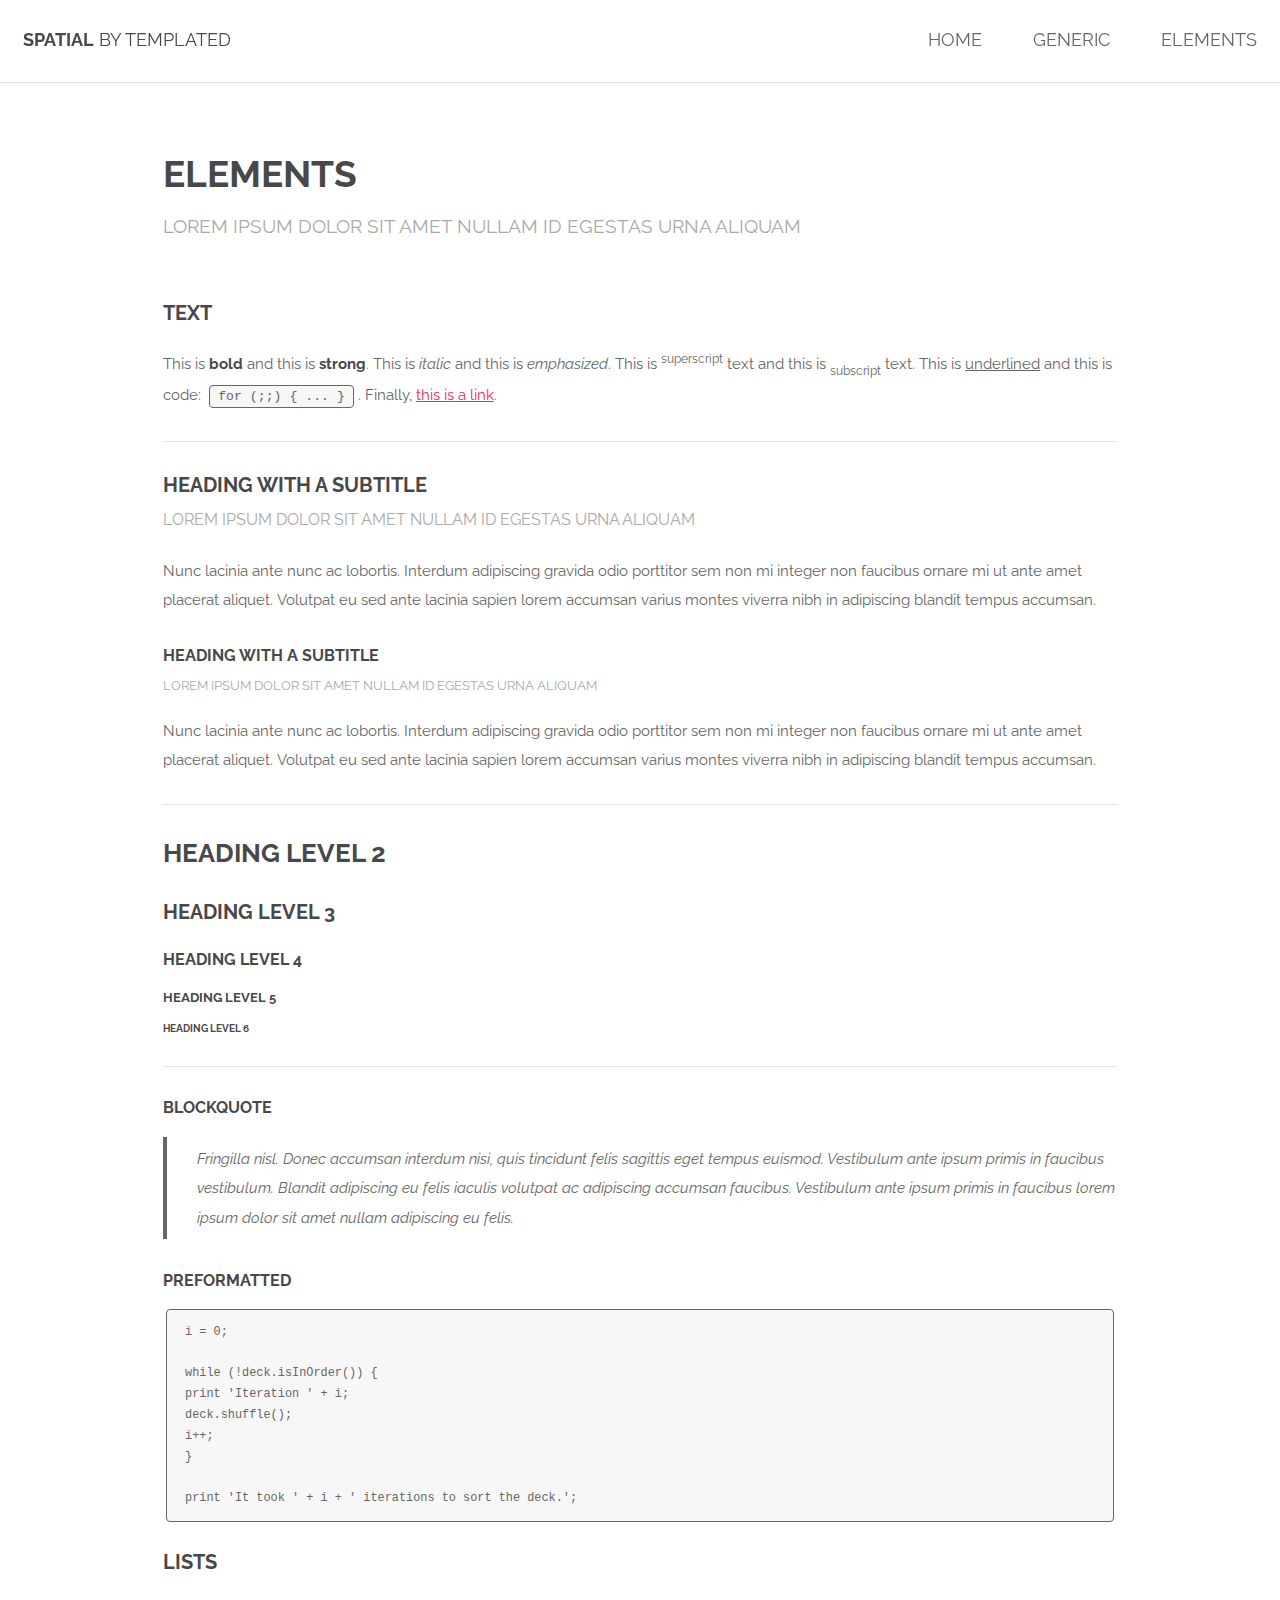
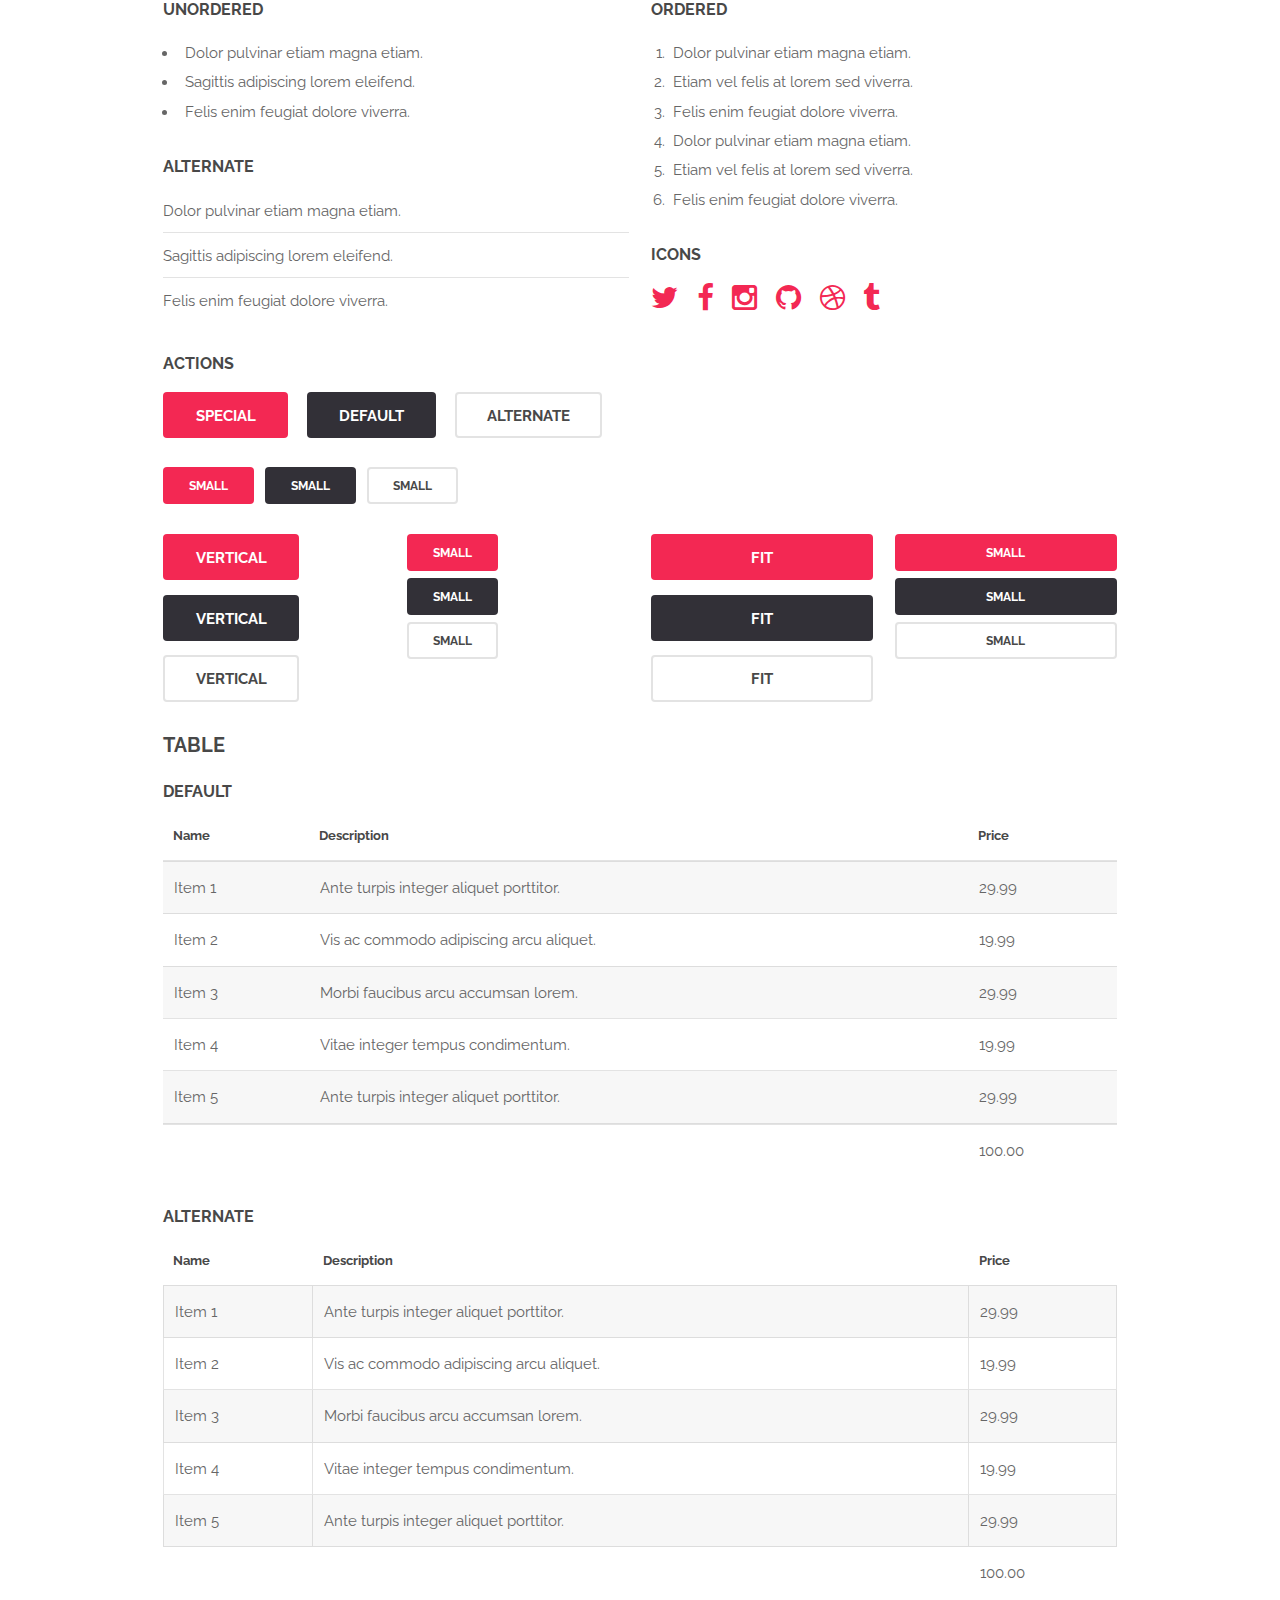
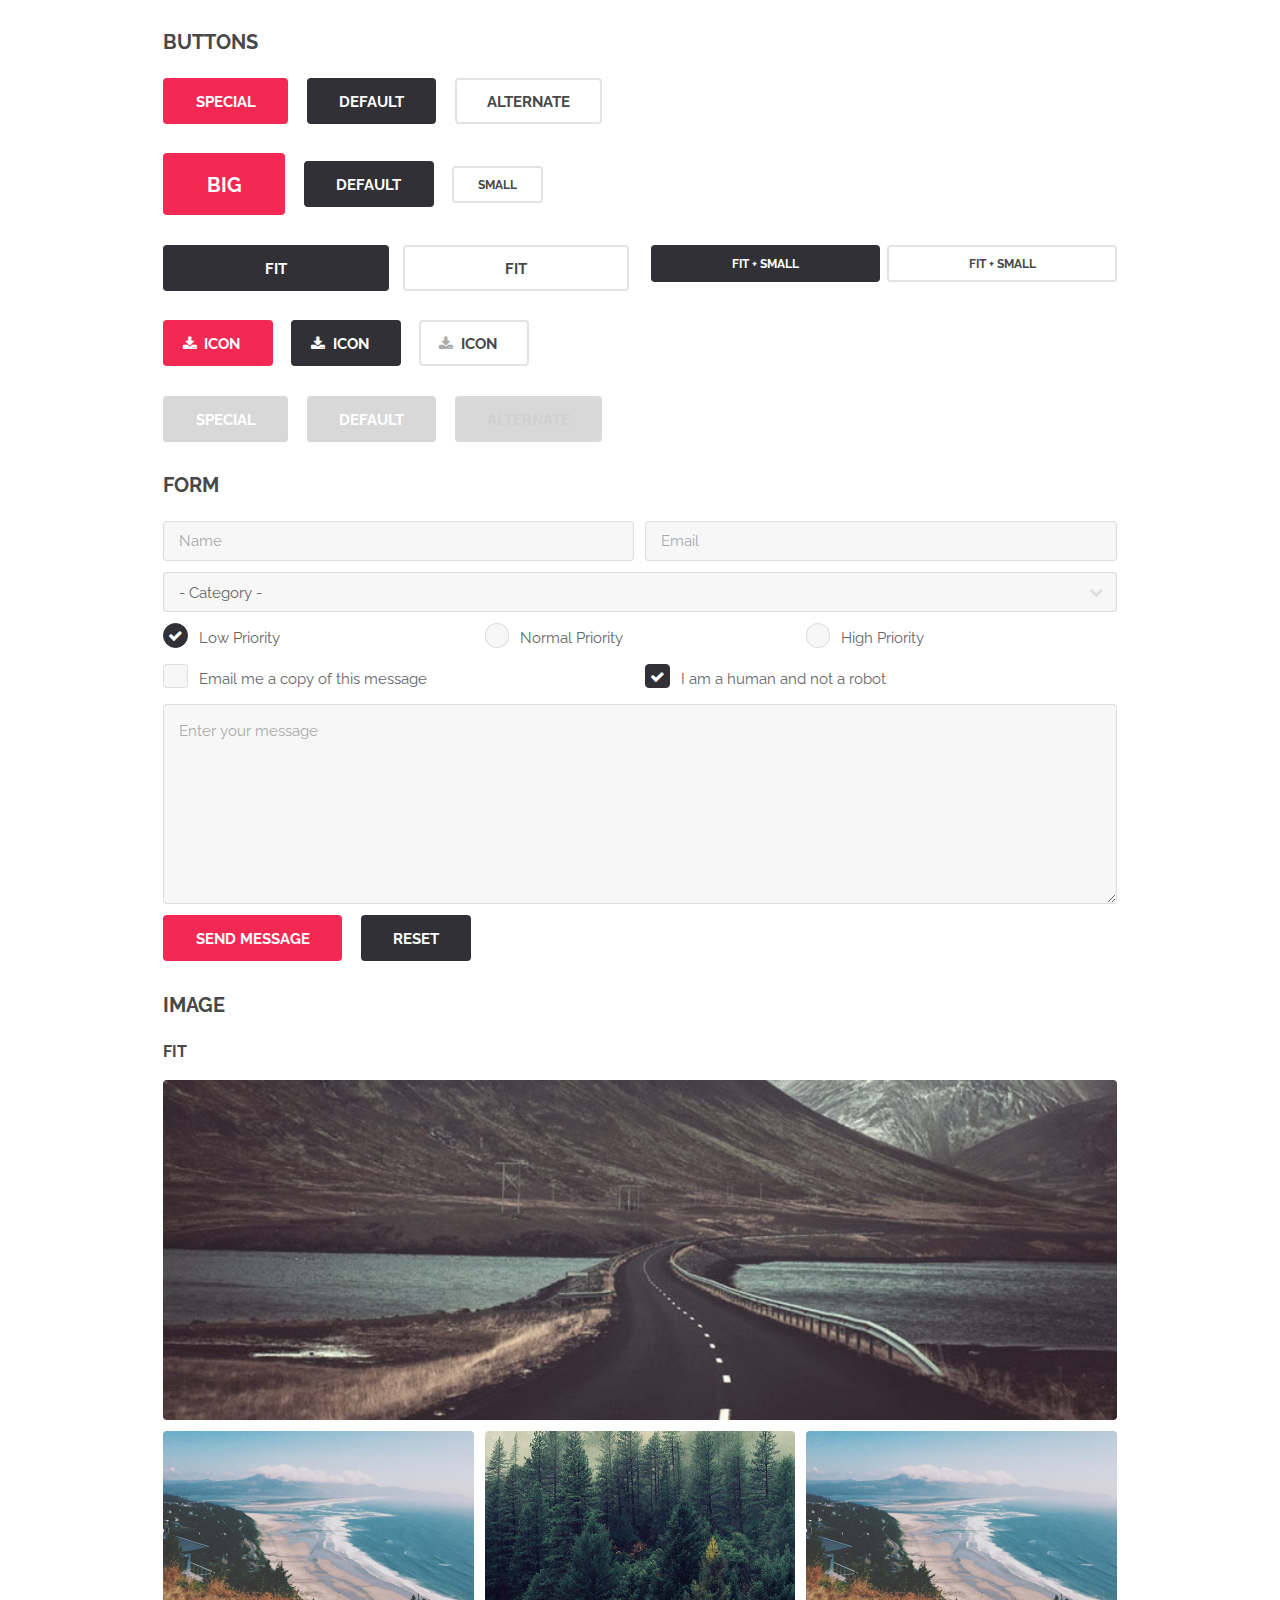
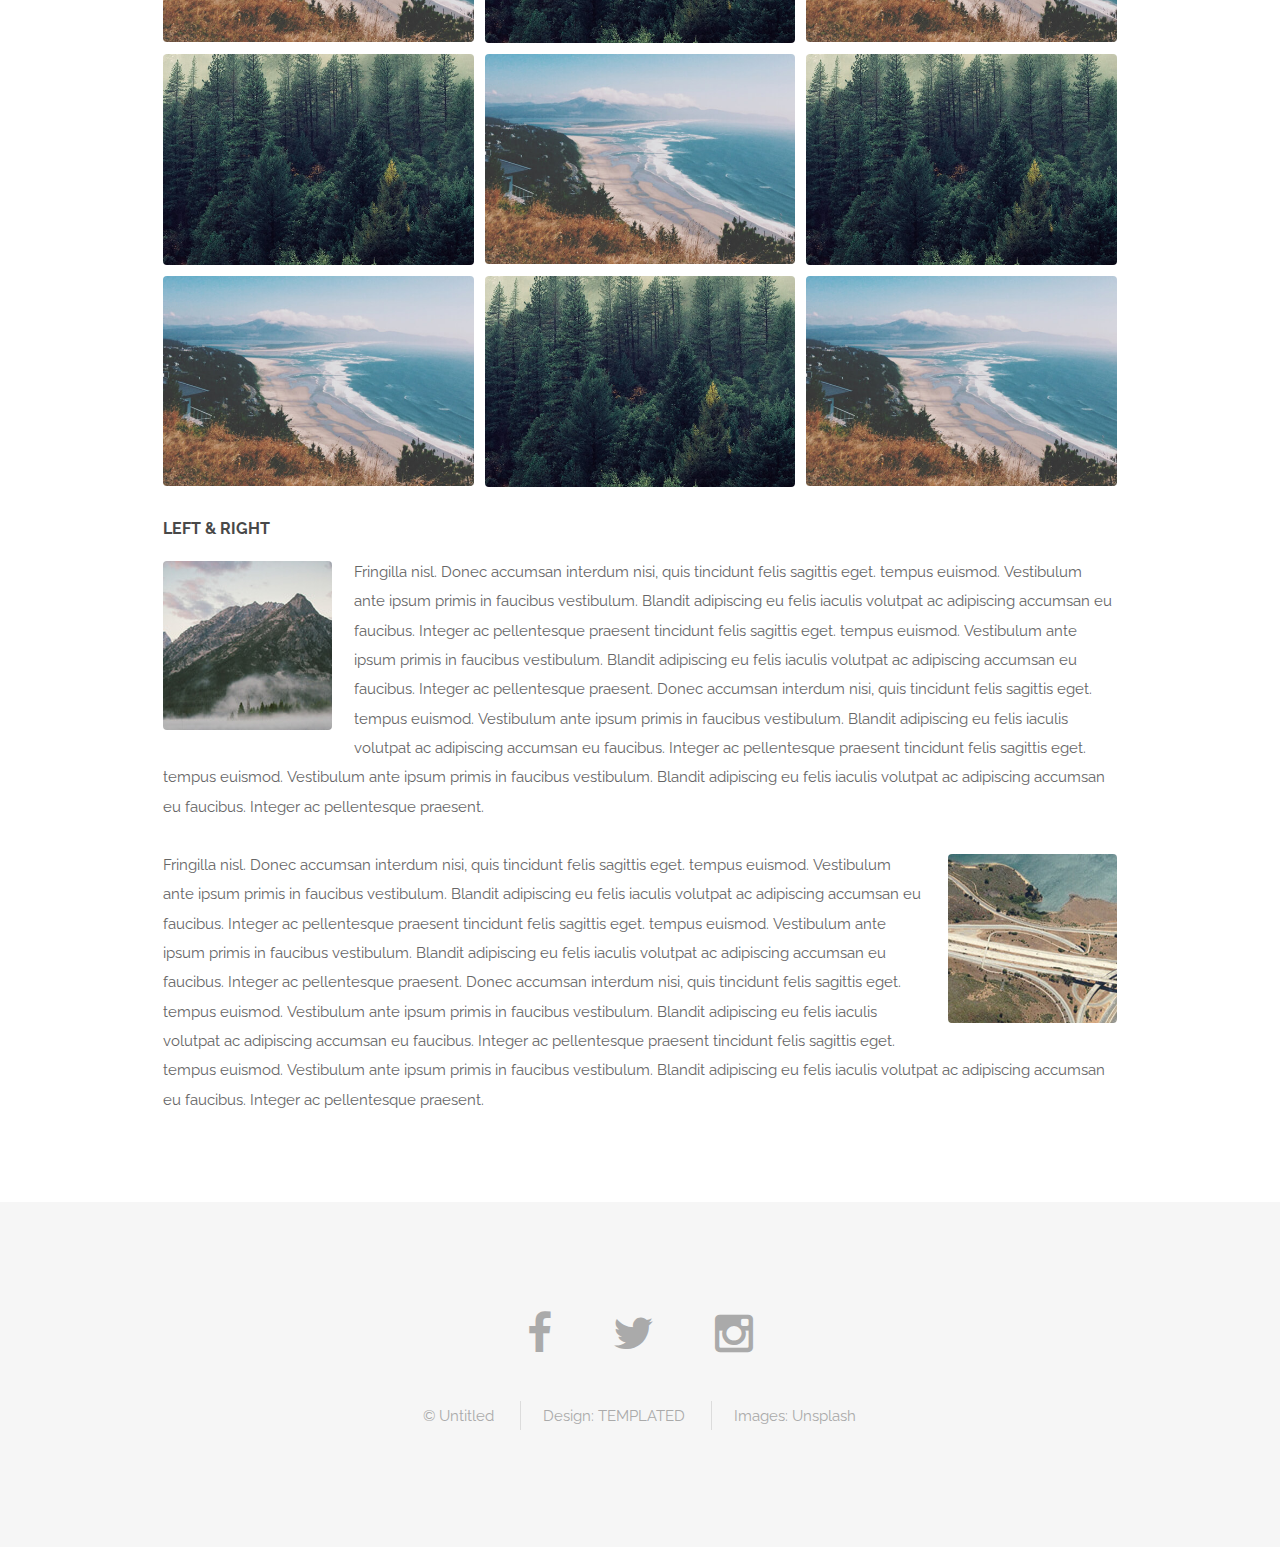
<file: elements.html>
<!DOCTYPE HTML>
<!--
	Spatial by TEMPLATED
	templated.co @templatedco
	Released for free under the Creative Commons Attribution 3.0 license (templated.co/license)
-->
<html>
	<head>
		<title>Elements - Spatial by TEMPLATED</title>
		<meta charset="utf-8" />
		<meta name="viewport" content="width=device-width, initial-scale=1" />
		<link rel="stylesheet" href="assets/css/main.css" />
	</head>
	<body>

		<!-- Header -->
			<header id="header">
				<h1><strong><a href="index.html">Spatial</a></strong> by Templated</h1>
				<nav id="nav">
					<ul>
						<li><a href="index.html">Home</a></li>
						<li><a href="generic.html">Generic</a></li>
						<li><a href="elements.html">Elements</a></li>
					</ul>
				</nav>
			</header>

			<a href="#menu" class="navPanelToggle"><span class="fa fa-bars"></span></a>

		<!-- Main -->
			<section id="main" class="wrapper">
				<div class="container">
					<header class="major special">
						<h2>Elements</h2>
						<p>Lorem ipsum dolor sit amet nullam id egestas urna aliquam</p>
					</header>

					<!-- Text -->
						<section>
							<h3>Text</h3>
							<p>This is <b>bold</b> and this is <strong>strong</strong>. This is <i>italic</i> and this is <em>emphasized</em>.
							This is <sup>superscript</sup> text and this is <sub>subscript</sub> text.
							This is <u>underlined</u> and this is code: <code>for (;;) { ... }</code>. Finally, <a href="#">this is a link</a>.</p>

							<hr />

							<header>
								<h3>Heading with a Subtitle</h3>
								<p>Lorem ipsum dolor sit amet nullam id egestas urna aliquam</p>
							</header>
							<p>Nunc lacinia ante nunc ac lobortis. Interdum adipiscing gravida odio porttitor sem non mi integer non faucibus ornare mi ut ante amet placerat aliquet. Volutpat eu sed ante lacinia sapien lorem accumsan varius montes viverra nibh in adipiscing blandit tempus accumsan.</p>
							<header>
								<h4>Heading with a Subtitle</h4>
								<p>Lorem ipsum dolor sit amet nullam id egestas urna aliquam</p>
							</header>
							<p>Nunc lacinia ante nunc ac lobortis. Interdum adipiscing gravida odio porttitor sem non mi integer non faucibus ornare mi ut ante amet placerat aliquet. Volutpat eu sed ante lacinia sapien lorem accumsan varius montes viverra nibh in adipiscing blandit tempus accumsan.</p>

							<hr />

							<h2>Heading Level 2</h2>
							<h3>Heading Level 3</h3>
							<h4>Heading Level 4</h4>
							<h5>Heading Level 5</h5>
							<h6>Heading Level 6</h6>

							<hr />

							<h4>Blockquote</h4>
							<blockquote>Fringilla nisl. Donec accumsan interdum nisi, quis tincidunt felis sagittis eget tempus euismod. Vestibulum ante ipsum primis in faucibus vestibulum. Blandit adipiscing eu felis iaculis volutpat ac adipiscing accumsan faucibus. Vestibulum ante ipsum primis in faucibus lorem ipsum dolor sit amet nullam adipiscing eu felis.</blockquote>

							<h4>Preformatted</h4>
							<pre><code>i = 0;

while (!deck.isInOrder()) {
print 'Iteration ' + i;
deck.shuffle();
i++;
}

print 'It took ' + i + ' iterations to sort the deck.';</code></pre>
						</section>

					<!-- Lists -->
						<section>
							<h3>Lists</h3>
							<div class="row">
								<div class="6u 12u$(xsmall)">

									<h4>Unordered</h4>
									<ul>
										<li>Dolor pulvinar etiam magna etiam.</li>
										<li>Sagittis adipiscing lorem eleifend.</li>
										<li>Felis enim feugiat dolore viverra.</li>
									</ul>

									<h4>Alternate</h4>
									<ul class="alt">
										<li>Dolor pulvinar etiam magna etiam.</li>
										<li>Sagittis adipiscing lorem eleifend.</li>
										<li>Felis enim feugiat dolore viverra.</li>
									</ul>

								</div>
								<div class="6u$ 12u$(xsmall)">

									<h4>Ordered</h4>
									<ol>
										<li>Dolor pulvinar etiam magna etiam.</li>
										<li>Etiam vel felis at lorem sed viverra.</li>
										<li>Felis enim feugiat dolore viverra.</li>
										<li>Dolor pulvinar etiam magna etiam.</li>
										<li>Etiam vel felis at lorem sed viverra.</li>
										<li>Felis enim feugiat dolore viverra.</li>
									</ol>

									<h4>Icons</h4>
									<ul class="icons">
										<li><a href="#" class="icon fa-twitter"><span class="label">Twitter</span></a></li>
										<li><a href="#" class="icon fa-facebook"><span class="label">Facebook</span></a></li>
										<li><a href="#" class="icon fa-instagram"><span class="label">Instagram</span></a></li>
										<li><a href="#" class="icon fa-github"><span class="label">Github</span></a></li>
										<li><a href="#" class="icon fa-dribbble"><span class="label">Dribbble</span></a></li>
										<li><a href="#" class="icon fa-tumblr"><span class="label">Tumblr</span></a></li>
									</ul>

								</div>
							</div>

							<h4>Actions</h4>
							<ul class="actions">
								<li><a href="#" class="button special">Special</a></li>
								<li><a href="#" class="button">Default</a></li>
								<li><a href="#" class="button alt">Alternate</a></li>
							</ul>
							<ul class="actions small">
								<li><a href="#" class="button special small">Small</a></li>
								<li><a href="#" class="button small">Small</a></li>
								<li><a href="#" class="button alt small">Small</a></li>
							</ul>
							<div class="row">
								<div class="3u 6u(small) 12u$(xsmall)">
									<ul class="actions vertical">
										<li><a href="#" class="button special">Vertical</a></li>
										<li><a href="#" class="button">Vertical</a></li>
										<li><a href="#" class="button alt">Vertical</a></li>
									</ul>
								</div>
								<div class="3u 6u$(small) 12u$(xsmall)">
									<ul class="actions vertical small">
										<li><a href="#" class="button special small">Small</a></li>
										<li><a href="#" class="button small">Small</a></li>
										<li><a href="#" class="button alt small">Small</a></li>
									</ul>
								</div>
								<div class="3u 6u(small) 12u$(xsmall)">
									<ul class="actions vertical">
										<li><a href="#" class="button special fit">Fit</a></li>
										<li><a href="#" class="button fit">Fit</a></li>
										<li><a href="#" class="button alt fit">Fit</a></li>
									</ul>
								</div>
								<div class="3u$ 6u$(small) 12u$(xsmall)">
									<ul class="actions vertical small">
										<li><a href="#" class="button special small fit">Small</a></li>
										<li><a href="#" class="button small fit">Small</a></li>
										<li><a href="#" class="button alt small fit">Small</a></li>
									</ul>
								</div>
							</div>
						</section>

					<!-- Table -->
						<section>
							<h3>Table</h3>
							<h4>Default</h4>
							<div class="table-wrapper">
								<table>
									<thead>
										<tr>
											<th>Name</th>
											<th>Description</th>
											<th>Price</th>
										</tr>
									</thead>
									<tbody>
										<tr>
											<td>Item 1</td>
											<td>Ante turpis integer aliquet porttitor.</td>
											<td>29.99</td>
										</tr>
										<tr>
											<td>Item 2</td>
											<td>Vis ac commodo adipiscing arcu aliquet.</td>
											<td>19.99</td>
										</tr>
										<tr>
											<td>Item 3</td>
											<td> Morbi faucibus arcu accumsan lorem.</td>
											<td>29.99</td>
										</tr>
										<tr>
											<td>Item 4</td>
											<td>Vitae integer tempus condimentum.</td>
											<td>19.99</td>
										</tr>
										<tr>
											<td>Item 5</td>
											<td>Ante turpis integer aliquet porttitor.</td>
											<td>29.99</td>
										</tr>
									</tbody>
									<tfoot>
										<tr>
											<td colspan="2"></td>
											<td>100.00</td>
										</tr>
									</tfoot>
								</table>
							</div>
							<h4>Alternate</h4>
							<div class="table-wrapper">
								<table class="alt">
									<thead>
										<tr>
											<th>Name</th>
											<th>Description</th>
											<th>Price</th>
										</tr>
									</thead>
									<tbody>
										<tr>
											<td>Item 1</td>
											<td>Ante turpis integer aliquet porttitor.</td>
											<td>29.99</td>
										</tr>
										<tr>
											<td>Item 2</td>
											<td>Vis ac commodo adipiscing arcu aliquet.</td>
											<td>19.99</td>
										</tr>
										<tr>
											<td>Item 3</td>
											<td> Morbi faucibus arcu accumsan lorem.</td>
											<td>29.99</td>
										</tr>
										<tr>
											<td>Item 4</td>
											<td>Vitae integer tempus condimentum.</td>
											<td>19.99</td>
										</tr>
										<tr>
											<td>Item 5</td>
											<td>Ante turpis integer aliquet porttitor.</td>
											<td>29.99</td>
										</tr>
									</tbody>
									<tfoot>
										<tr>
											<td colspan="2"></td>
											<td>100.00</td>
										</tr>
									</tfoot>
								</table>
							</div>
						</section>

					<!-- Buttons -->
						<section>
							<h3>Buttons</h3>
							<ul class="actions">
								<li><a href="#" class="button special">Special</a></li>
								<li><a href="#" class="button">Default</a></li>
								<li><a href="#" class="button alt">Alternate</a></li>
							</ul>
							<ul class="actions">
								<li><a href="#" class="button special big">Big</a></li>
								<li><a href="#" class="button">Default</a></li>
								<li><a href="#" class="button alt small">Small</a></li>
							</ul>
							<div class="row">
								<div class="6u 12u$(xsmall)">
									<ul class="actions fit">
										<li><a href="#" class="button fit">Fit</a></li>
										<li><a href="#" class="button alt fit">Fit</a></li>
									</ul>
								</div>
								<div class="6u$ 12u$(xsmall)">
									<ul class="actions fit small">
										<li><a href="#" class="button fit small">Fit + Small</a></li>
										<li><a href="#" class="button alt fit small">Fit + Small</a></li>
									</ul>
								</div>
							</div>
							<ul class="actions">
								<li><a href="#" class="button special icon fa-download">Icon</a></li>
								<li><a href="#" class="button icon fa-download">Icon</a></li>
								<li><a href="#" class="button alt icon fa-download">Icon</a></li>
							</ul>
							<ul class="actions">
								<li><span class="button special disabled">Special</span></li>
								<li><span class="button disabled">Default</span></li>
								<li><span class="button alt disabled">Alternate</span></li>
							</ul>
						</section>

					<!-- Form -->
						<section>
							<h3>Form</h3>
							<form method="post" action="#">
								<div class="row uniform 50%">
									<div class="6u 12u$(xsmall)">
										<input type="text" name="name" id="name" value="" placeholder="Name" />
									</div>
									<div class="6u$ 12u$(xsmall)">
										<input type="email" name="email" id="email" value="" placeholder="Email" />
									</div>
									<div class="12u$">
										<div class="select-wrapper">
											<select name="category" id="category">
												<option value="">- Category -</option>
												<option value="1">Manufacturing</option>
												<option value="1">Shipping</option>
												<option value="1">Administration</option>
												<option value="1">Human Resources</option>
											</select>
										</div>
									</div>
									<div class="4u 12u$(xsmall)">
										<input type="radio" id="priority-low" name="priority" checked>
										<label for="priority-low">Low Priority</label>
									</div>
									<div class="4u 12u$(xsmall)">
										<input type="radio" id="priority-normal" name="priority">
										<label for="priority-normal">Normal Priority</label>
									</div>
									<div class="4u$ 12u$(xsmall)">
										<input type="radio" id="priority-high" name="priority">
										<label for="priority-high">High Priority</label>
									</div>
									<div class="6u 12u$(small)">
										<input type="checkbox" id="copy" name="copy">
										<label for="copy">Email me a copy of this message</label>
									</div>
									<div class="6u$ 12u$(small)">
										<input type="checkbox" id="human" name="human" checked>
										<label for="human">I am a human and not a robot</label>
									</div>
									<div class="12u$">
										<textarea name="message" id="message" placeholder="Enter your message" rows="6"></textarea>
									</div>
									<div class="12u$">
										<ul class="actions">
											<li><input type="submit" value="Send Message" class="special" /></li>
											<li><input type="reset" value="Reset" /></li>
										</ul>
									</div>
								</div>
							</form>
						</section>

					<!-- Image -->
						<section>
							<h3>Image</h3>
							<h4>Fit</h4>
							<div class="box alt">
								<div class="row 50% uniform">
									<div class="12u$"><span class="image fit"><img src="images/pic01.jpg" alt="" /></span></div>
									<div class="4u"><span class="image fit"><img src="images/pic02.jpg" alt="" /></span></div>
									<div class="4u"><span class="image fit"><img src="images/pic03.jpg" alt="" /></span></div>
									<div class="4u$"><span class="image fit"><img src="images/pic02.jpg" alt="" /></span></div>
									<div class="4u"><span class="image fit"><img src="images/pic03.jpg" alt="" /></span></div>
									<div class="4u"><span class="image fit"><img src="images/pic02.jpg" alt="" /></span></div>
									<div class="4u$"><span class="image fit"><img src="images/pic03.jpg" alt="" /></span></div>
									<div class="4u"><span class="image fit"><img src="images/pic02.jpg" alt="" /></span></div>
									<div class="4u"><span class="image fit"><img src="images/pic03.jpg" alt="" /></span></div>
									<div class="4u$"><span class="image fit"><img src="images/pic02.jpg" alt="" /></span></div>
								</div>
							</div>

							<h4>Left &amp; Right</h4>
							<p><span class="image left"><img src="images/pic04.jpg" alt="" /></span>Fringilla nisl. Donec accumsan interdum nisi, quis tincidunt felis sagittis eget. tempus euismod. Vestibulum ante ipsum primis in faucibus vestibulum. Blandit adipiscing eu felis iaculis volutpat ac adipiscing accumsan eu faucibus. Integer ac pellentesque praesent tincidunt felis sagittis eget. tempus euismod. Vestibulum ante ipsum primis in faucibus vestibulum. Blandit adipiscing eu felis iaculis volutpat ac adipiscing accumsan eu faucibus. Integer ac pellentesque praesent. Donec accumsan interdum nisi, quis tincidunt felis sagittis eget. tempus euismod. Vestibulum ante ipsum primis in faucibus vestibulum. Blandit adipiscing eu felis iaculis volutpat ac adipiscing accumsan eu faucibus. Integer ac pellentesque praesent tincidunt felis sagittis eget. tempus euismod. Vestibulum ante ipsum primis in faucibus vestibulum. Blandit adipiscing eu felis iaculis volutpat ac adipiscing accumsan eu faucibus. Integer ac pellentesque praesent.</p>
							<p><span class="image right"><img src="images/pic05.jpg" alt="" /></span>Fringilla nisl. Donec accumsan interdum nisi, quis tincidunt felis sagittis eget. tempus euismod. Vestibulum ante ipsum primis in faucibus vestibulum. Blandit adipiscing eu felis iaculis volutpat ac adipiscing accumsan eu faucibus. Integer ac pellentesque praesent tincidunt felis sagittis eget. tempus euismod. Vestibulum ante ipsum primis in faucibus vestibulum. Blandit adipiscing eu felis iaculis volutpat ac adipiscing accumsan eu faucibus. Integer ac pellentesque praesent. Donec accumsan interdum nisi, quis tincidunt felis sagittis eget. tempus euismod. Vestibulum ante ipsum primis in faucibus vestibulum. Blandit adipiscing eu felis iaculis volutpat ac adipiscing accumsan eu faucibus. Integer ac pellentesque praesent tincidunt felis sagittis eget. tempus euismod. Vestibulum ante ipsum primis in faucibus vestibulum. Blandit adipiscing eu felis iaculis volutpat ac adipiscing accumsan eu faucibus. Integer ac pellentesque praesent.</p>
						</section>

				</div>
			</section>

		<!-- Footer -->
			<footer id="footer">
				<div class="container">
					<ul class="icons">
						<li><a href="#" class="icon fa-facebook"></a></li>
						<li><a href="#" class="icon fa-twitter"></a></li>
						<li><a href="#" class="icon fa-instagram"></a></li>
					</ul>
					<ul class="copyright">
						<li>&copy; Untitled</li>
						<li>Design: <a href="http://templated.co">TEMPLATED</a></li>
						<li>Images: <a href="http://unsplash.com">Unsplash</a></li>
					</ul>
				</div>
			</footer>

		<!-- Scripts -->
			<script src="assets/js/jquery.min.js"></script>
			<script src="assets/js/skel.min.js"></script>
			<script src="assets/js/util.js"></script>
			<script src="assets/js/main.js"></script>

	</body>
</html>
</file>
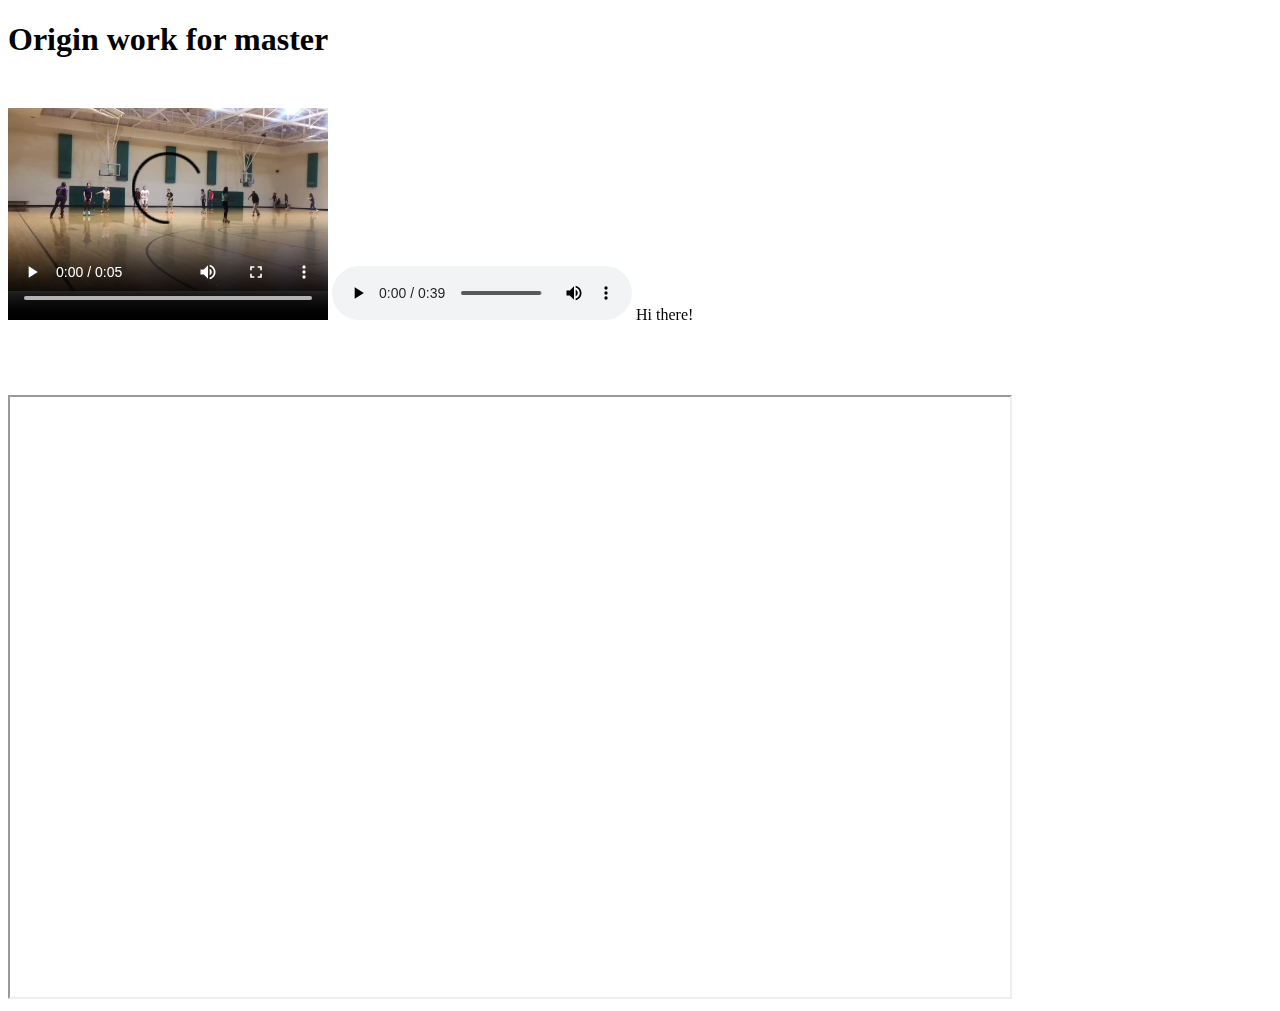
<file: embeddingOriginalWork.html>
<!DOCTYPE html>
<html>
    <head>
        <title>Hello World</title>
    </head>
    <body>
        <h1>Origin work for master</h1>

        <iframe width="560" height="315" align="right" src="https://www.youtube.com/embed/lousIaqwIcA?start=180" frameborder="0" allow="accelerometer; autoplay; encrypted-media; gyroscope; picture-in-picture" allowfullscreen></iframe>

        <video width="320" height="240" controls>
            <source src="movie.mp4" type="video/mp4">
            Your browser does not support the video tag.
        </video>
        <audio controls>
            <source src="music.mp3" type="audio/mpeg">
            Your browser does not support the audio element.
        </audio>

        <object data= "http://www.pngmart.com/files/2/Pikachu-PNG-File.png"
        width="979px" height="574px">Hi there!</object>
        <iframe src="https://www.rssdog.com/index.php?url=http%3A%2F%2Frss.slashdot.org%2FSlashdot%2FslashdotMain&mode=html&showonly=&maxitems=0&showdescs=1&desctrim=0&descmax=0&tabwidth=100%25&linktarget=_blank&textsize=inherit&bordercol=%23d4d0c8&headbgcol=%23999999&headtxtcol=%23ffffff&titlebgcol=%23f1eded&titletxtcol=%23000000&itembgcol=%23ffffff&itemtxtcol=%23000000&ctl=0" width="1000px" height="600px"></iframe>



    </body>
</html>
</file>
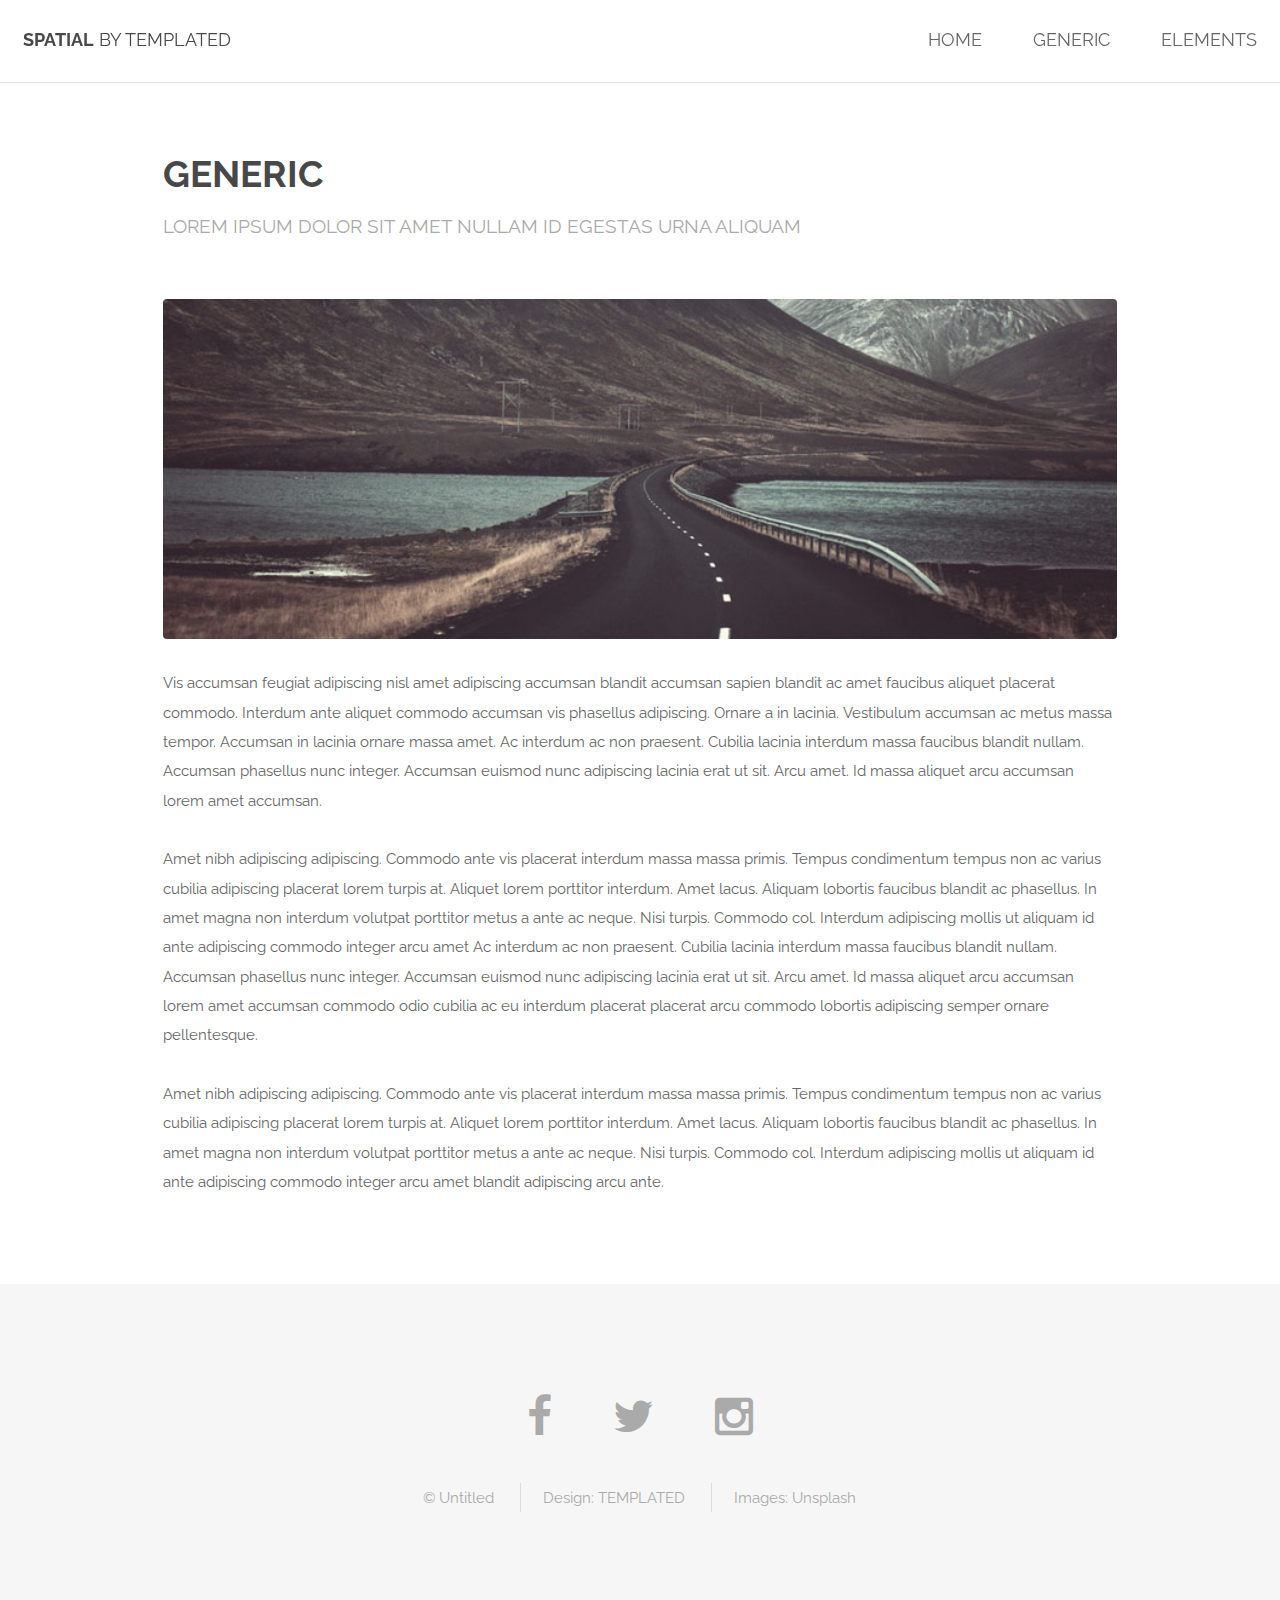
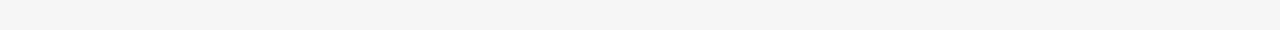
<file: generic.html>
<!DOCTYPE HTML>
<!--
	Spatial by TEMPLATED
	templated.co @templatedco
	Released for free under the Creative Commons Attribution 3.0 license (templated.co/license)
-->
<html>
	<head>
		<title>Generic - Spatial by TEMPLATED</title>
		<meta charset="utf-8" />
		<meta name="viewport" content="width=device-width, initial-scale=1" />
		<link rel="stylesheet" href="assets/css/main.css" />
	</head>
	<body>

		<!-- Header -->
			<header id="header">
				<h1><strong><a href="index.html">Spatial</a></strong> by Templated</h1>
				<nav id="nav">
					<ul>
						<li><a href="index.html">Home</a></li>
						<li><a href="generic.html">Generic</a></li>
						<li><a href="elements.html">Elements</a></li>
					</ul>
				</nav>
			</header>

			<a href="#menu" class="navPanelToggle"><span class="fa fa-bars"></span></a>

		<!-- Main -->
			<section id="main" class="wrapper">
				<div class="container">

					<header class="major special">
						<h2>Generic</h2>
						<p>Lorem ipsum dolor sit amet nullam id egestas urna aliquam</p>
					</header>

					<a href="#" class="image fit"><img src="images/pic01.jpg" alt="" /></a>
					<p>Vis accumsan feugiat adipiscing nisl amet adipiscing accumsan blandit accumsan sapien blandit ac amet faucibus aliquet placerat commodo. Interdum ante aliquet commodo accumsan vis phasellus adipiscing. Ornare a in lacinia. Vestibulum accumsan ac metus massa tempor. Accumsan in lacinia ornare massa amet. Ac interdum ac non praesent. Cubilia lacinia interdum massa faucibus blandit nullam. Accumsan phasellus nunc integer. Accumsan euismod nunc adipiscing lacinia erat ut sit. Arcu amet. Id massa aliquet arcu accumsan lorem amet accumsan.</p>
					<p>Amet nibh adipiscing adipiscing. Commodo ante vis placerat interdum massa massa primis. Tempus condimentum tempus non ac varius cubilia adipiscing placerat lorem turpis at. Aliquet lorem porttitor interdum. Amet lacus. Aliquam lobortis faucibus blandit ac phasellus. In amet magna non interdum volutpat porttitor metus a ante ac neque. Nisi turpis. Commodo col. Interdum adipiscing mollis ut aliquam id ante adipiscing commodo integer arcu amet Ac interdum ac non praesent. Cubilia lacinia interdum massa faucibus blandit nullam. Accumsan phasellus nunc integer. Accumsan euismod nunc adipiscing lacinia erat ut sit. Arcu amet. Id massa aliquet arcu accumsan lorem amet accumsan commodo odio cubilia ac eu interdum placerat placerat arcu commodo lobortis adipiscing semper ornare pellentesque.</p>
					<p>Amet nibh adipiscing adipiscing. Commodo ante vis placerat interdum massa massa primis. Tempus condimentum tempus non ac varius cubilia adipiscing placerat lorem turpis at. Aliquet lorem porttitor interdum. Amet lacus. Aliquam lobortis faucibus blandit ac phasellus. In amet magna non interdum volutpat porttitor metus a ante ac neque. Nisi turpis. Commodo col. Interdum adipiscing mollis ut aliquam id ante adipiscing commodo integer arcu amet blandit adipiscing arcu ante.</p>

				</div>
			</section>

		<!-- Footer -->
			<footer id="footer">
				<div class="container">
					<ul class="icons">
						<li><a href="#" class="icon fa-facebook"></a></li>
						<li><a href="#" class="icon fa-twitter"></a></li>
						<li><a href="#" class="icon fa-instagram"></a></li>
					</ul>
					<ul class="copyright">
						<li>&copy; Untitled</li>
						<li>Design: <a href="http://templated.co">TEMPLATED</a></li>
						<li>Images: <a href="http://unsplash.com">Unsplash</a></li>
					</ul>
				</div>
			</footer>

		<!-- Scripts -->
			<script src="assets/js/jquery.min.js"></script>
			<script src="assets/js/skel.min.js"></script>
			<script src="assets/js/util.js"></script>
			<script src="assets/js/main.js"></script>

	</body>
</html>
</file>
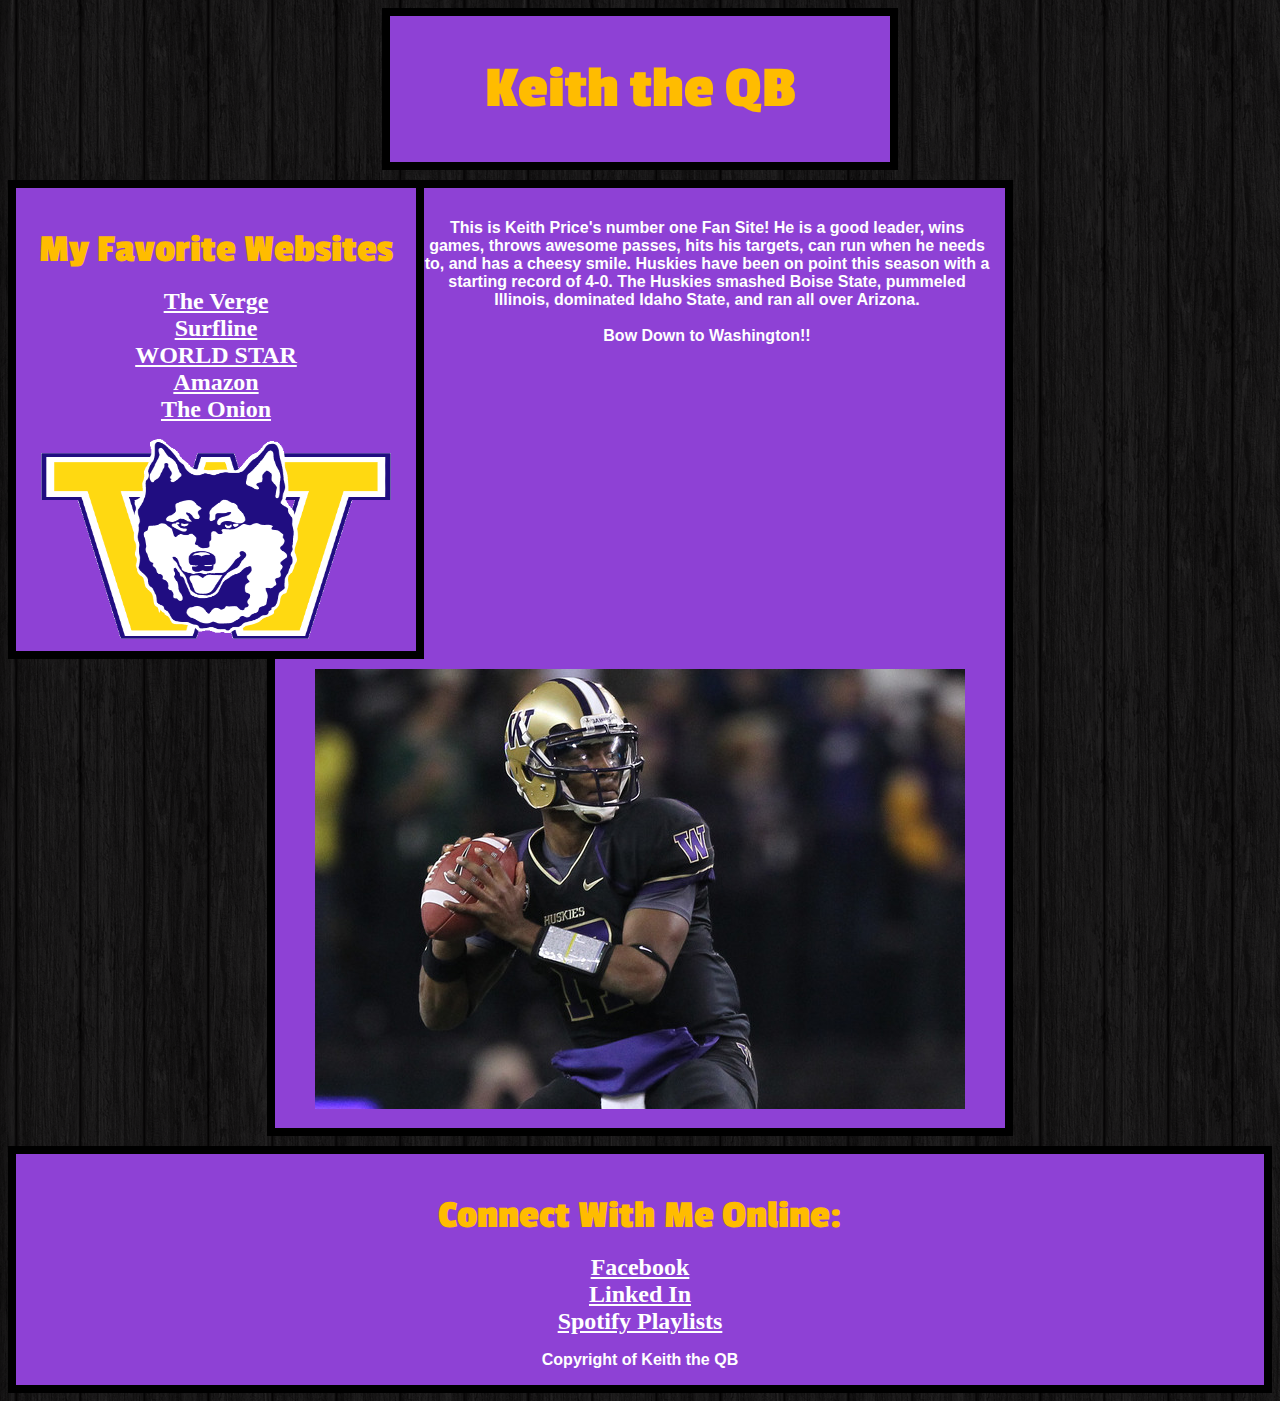
<file: introToCss.html>
<!DOCTYPE html>
	<head> 
		<title> Keith the QB  </title>
		<link rel="stylesheet" type="text/css" href="test.css" />
		<link href='http://fonts.googleapis.com/css?family=Passion+One' rel='stylesheet' type='text/css'>
	</head>

	<body>
		<div id = "Header">
			<h1> Keith the QB </h1>
		</div>
		
		<div id = "LeftNav">
			<h3> My Favorite Websites </h3>
			<ul>
				<li><a href="https://www.theverge.com">The Verge</a></li>
				<li><a href="https://www.surfline.com">Surfline</a></li>
				<li><a href="https://www.worldstarhiphop">WORLD STAR</a></li>
				<li><a href="https://www.amazon.com">Amazon</a></li>
				<li><a href="https://www.theonion.com">The Onion</a></li>
			</ul>
			<img src="icon.gif" width="350px" height="200px">
		</div>
		
		<div id = "Content">
			<p> This is Keith Price's number one Fan Site! He is a good leader, wins games, throws awesome passes, hits his targets, can run when he needs to, and has a cheesy smile. Huskies have been on point this season with a starting record of 4-0. The Huskies smashed Boise State, pummeled Illinois, dominated Idaho State, and ran all over Arizona. <br /><br /> <span id="bow">Bow Down to Washington!!</span></p>
			<img src="price.jpg">
		</div>
		
		<div id = "Footer">
			<h3>Connect With Me Online:</h3>
			<ul>
				<li><a href="https://www.Facebook.com">Facebook</a></li>
				<li><a href="https://www.Linkedin.com">Linked In</a></li>
				<li><a href="https://www.Spotify.com">Spotify Playlists</a></li>
			</ul>
			<p>Copyright of Keith the QB</p>
		</div>

	</body>

</html>
</file>
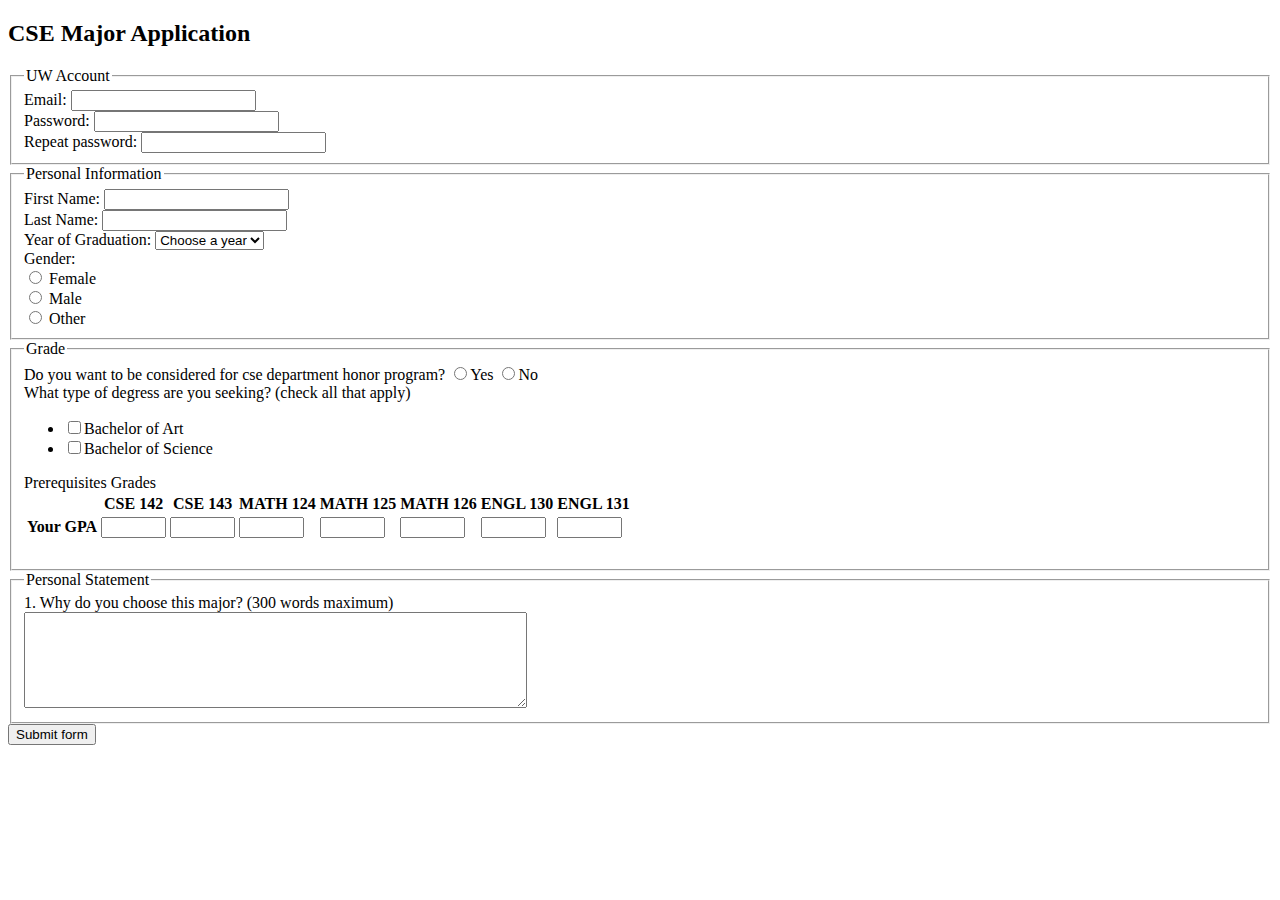
<file: jobApplicationForm.html>
<!DOCTYPE html>
<html>
<head>
<meta charset="utf-8">
<title>CSE Major Application</title>
  <style>
  	body {
  		background-image: url("https://robinsoncenter.uw.edu/wp-content/uploads/2015/01/Husky.png");
  		background-repeat: no-repeat;
  		background-position: left;
  	}
  </style>
</head>
<body>
<h2>CSE Major Application</h2>
<form action="http://gclass.alexburner.com/formtest.php" method="post">

	<fieldset>
		<legend>UW Account</legend>
		<div class="field">
			<label>Email:</label> 
			<input type="text" name="email">
		</div>
		<div class="field">
			<label>Password:</label> 
			<input type="password" name="password">
		</div>
		<div class="field">
			<label>Repeat password:</label> 
			<input type="password" name="password_r">
		</div>
  </fieldset>

	<fieldset>
		<legend>Personal Information</legend>
		<div class="field">
			<label>First Name:</label> 
			<input type="text" name="firstname"><br>
			<label>Last Name:</label>
			<input type="text" name="lastname">
		</div>
		<div class="field">
			<label>Year of Graduation:</label>
			<select name="year">
			<option value="" selected="true">Choose a year</option>
				<option value="19">2019</option>
				<option value="20">2020</option>
				<option value="21">2021</option>
				<option value="22">2022</option>
			</select>
		</div>
		<div class="field">
			<label>Gender:</label><br>
			<input type="radio" name="gender" value="female"> Female<br>
      		<input type="radio" name="gender" value="male"> Male<br>
      		<input type="radio" name="gender" value="other"> Other
		</div>
	</fieldset>

	<fieldset>
		<legend>Grade</legend>
		<div class="field">
			<label>Do you want to be considered for cse department honor program?</label> 
			<input type="radio" name="legal" value="yes">Yes
			<input type="radio" name="legal" value="no">No
		</div>
		<div class="field">
			<label>What type of degress are you seeking? (check all that apply)</label>
			<ul>
				<li><input type="checkbox" name="degree" value="BA">Bachelor of Art</li>
				<li><input type="checkbox" name="degree" value="BS">Bachelor of Science</li>
			</ul>
		</div>
		<div class="field">
			<label>Prerequisites Grades</label>
			<table>
				<tr>
					<td></td>
					<th>CSE 142</th>
					<th>CSE 143 </th>
					<th>MATH 124</th>
					<th>MATH 125</th>
					<th>MATH 126</th>
					<th>ENGL 130</th>
					<th>ENGL 131</th>
				</tr>
				<tr>
					<th>Your GPA</th>
					<td><input type="gpa" size="5" name="CSE142"></td>
					<td><input type="gpa" size="5" name="CSE143"></td>
					<td><input type="gpa" size="5" name="math124"></td>
					<td><input type="gpa" size="5" name="math125"></td>
					<td><input type="gpa" size="5" name="math126"></td>
					<td><input type="gpa" size="5" name="ENGL131"></td>
					<td><input type="gpa" size="5" name="ENGL132"></td>
				</tr>
			</table><br>
		</div>
	</fieldset>

	<fieldset>
		<legend>Personal Statement</legend>
		<div class="field">
			<label>1. Why do you choose this major? (300 words maximum)</label><br>
			<textarea name="choose" rows="6" cols="60"></textarea>

	</fieldset>

	<input type="submit" value="Submit form">
</form>
</body>
</html>
</file>
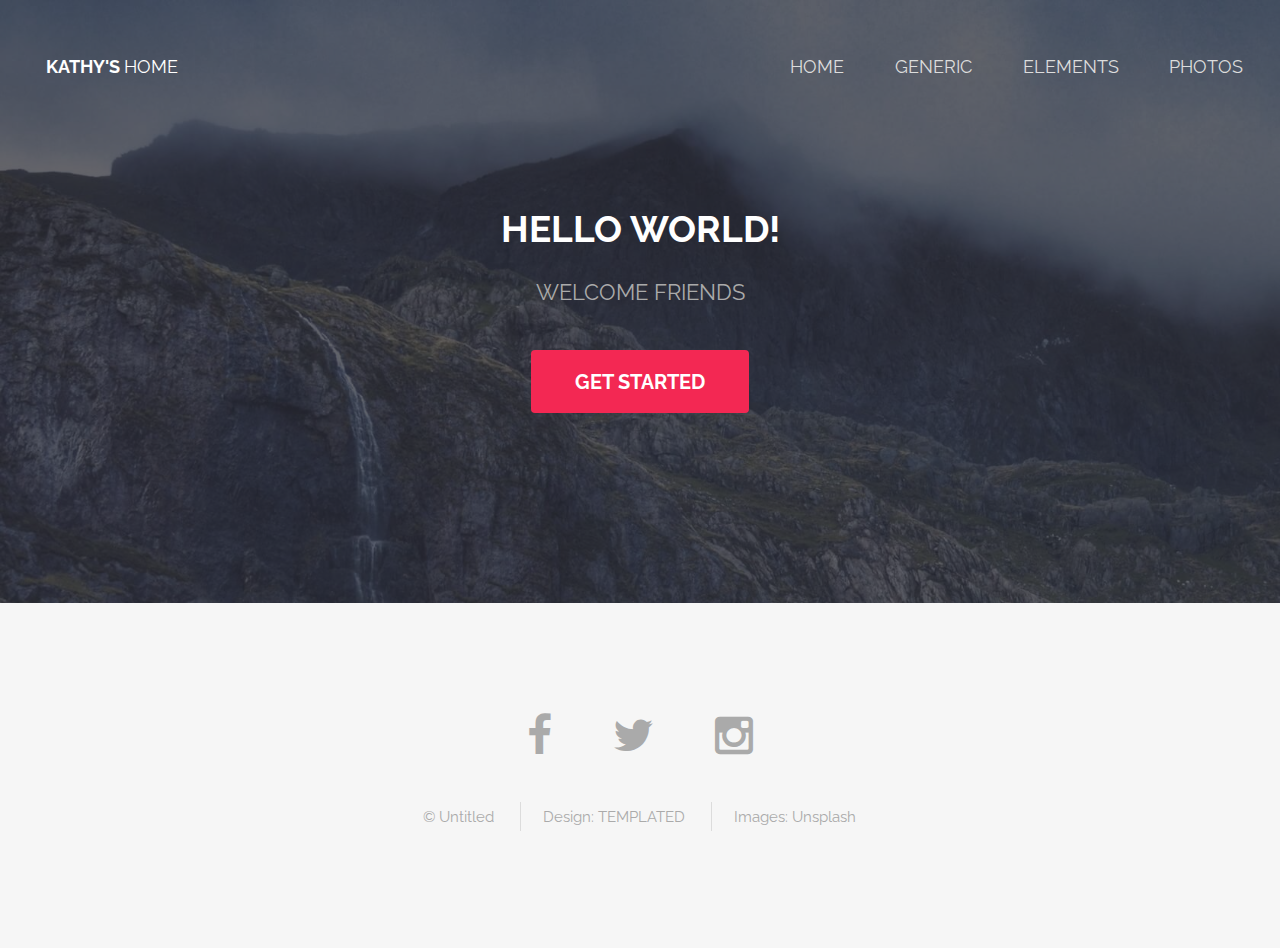
<file: myFunSite.html>
<!DOCTYPE HTML>
<!--
	Spatial by TEMPLATED
	templated.co @templatedco
	Released for free under the Creative Commons Attribution 3.0 license (templated.co/license)
-->
<html>
	<head>
		<title>Kathy's home</title>
		<meta charset="utf-8" />
		<meta name="viewport" content="width=device-width, initial-scale=1" />
		<link rel="stylesheet" href="assets/css/main.css" />
	</head>
	<body class="landing">

		<!-- Header -->
			<header id="header" class="alt">
				<h1><strong><a href="index.html">Kathy's </a></strong> Home</h1>
				<nav id="nav">
					<ul>
						<li><a href="index.html">Home</a></li>
						<li><a href="generic.html">Generic</a></li>
						<li><a href="elements.html">Elements</a></li>
						<li><a href="https://www.instagram.com/kathyxuyy/">Photos</a></li>
					</ul>
				</nav>
			</header>

			<a href="#menu" class="navPanelToggle"><span class="fa fa-bars"></span></a>

		<!-- Banner -->
			<section id="banner">
				<h2>Hello World!</h2>
				<p>Welcome friends</p>
				<ul class="actions">
					<li><a href="#" class="button special big">Get Started</a></li>
				</ul>
			</section>

			
			


		<!-- Footer -->
			<footer id="footer">
				<div class="container">
					<ul class="icons">
						<li><a href="#" class="icon fa-facebook"></a></li>
						<li><a href="#" class="icon fa-twitter"></a></li>
						<li><a href="#" class="icon fa-instagram"></a></li>
					</ul>
					<ul class="copyright">
						<li>&copy; Untitled</li>
						<li>Design: <a href="http://templated.co">TEMPLATED</a></li>
						<li>Images: <a href="http://unsplash.com">Unsplash</a></li>
					</ul>
				</div>
			</footer>

		<!-- Scripts -->
			<script src="assets/js/jquery.min.js"></script>
			<script src="assets/js/skel.min.js"></script>
			<script src="assets/js/util.js"></script>
			<script src="assets/js/main.js"></script>

	</body>
</html>
</file>
<file: test.css>
body{
	background-image: url('dark_wood.png');
}


p{
	color: white;
	font-family: "Arial";
	font-weight: bold;
}


h3{
	color: #FFBC00;
	font-size: 40px;
	font-family: "Passion One";
	margin-bottom: 0px;
}

li {

}

#Header{
	width: 500px;
	margin-left: auto;
	margin-right: auto;
	margin-bottom: 10px;
	border: solid 8px black;
	text-align: center;
	background-color: #8E41D5;
}


#Header h1{
	font-size: 60px;
	font-family: "Passion One";
	color: #FFBC00;
	font-weight: bold;
}

#LeftNav{
	float: left;
	width: 400px;
	margin-left: auto;
	margin-right:auto;
	margin-bottom:10px;
	border: solid 8px black;
	text-align: center;
	padding-bottom: 8px;
	background-color: #8E41D5;
}

#LeftNav img{

}

#LeftNav ul{
	color: white;
}

#LeftNav h3{

}

a{
	color: white;
	font-weight: bold;
	font-size: 24px;
}

ul{
	list-style-type: none;
	padding-left: 0px;
}

#Content{
	width: 700px;
	margin-left: auto;
	margin-right: auto;
	margin-bottom: 10px;
	border: solid 8px black;
	text-align: center;
	background-color: #8E41D5;
	padding: 15px;
}

#Footer{
	text-align: center;
	border: solid 8px black;
	background-color: #8E41D5;
}
</file>
<file: assets/css/main.css>
@import url(font-awesome.min.css);
@import url(https://fonts.googleapis.com/css?family=Raleway:400,700);

/*
	Spatial by TEMPLATED
	templated.co @templatedco
	Released for free under the Creative Commons Attribution 3.0 license (templated.co/license)
*/

/* Reset */

	html, body, div, span, applet, object, iframe, h1, h2, h3, h4, h5, h6, p, blockquote, pre, a, abbr, acronym, address, big, cite, code, del, dfn, em, img, ins, kbd, q, s, samp, small, strike, strong, sub, sup, tt, var, b, u, i, center, dl, dt, dd, ol, ul, li, fieldset, form, label, legend, table, caption, tbody, tfoot, thead, tr, th, td, article, aside, canvas, details, embed, figure, figcaption, footer, header, hgroup, menu, nav, output, ruby, section, summary, time, mark, audio, video {
		margin: 0;
		padding: 0;
		border: 0;
		font-size: 100%;
		font: inherit;
		vertical-align: baseline;
	}

	article, aside, details, figcaption, figure, footer, header, hgroup, menu, nav, section {
		display: block;
	}

	body {
		line-height: 1;
	}

	ol, ul {
		list-style: none;
	}

	blockquote, q {
		quotes: none;
	}

	blockquote:before, blockquote:after, q:before, q:after {
		content: '';
		content: none;
	}

	table {
		border-collapse: collapse;
		border-spacing: 0;
	}

	body {
		-webkit-text-size-adjust: none;
	}

/* Box Model */

	*, *:before, *:after {
		-moz-box-sizing: border-box;
		-webkit-box-sizing: border-box;
		box-sizing: border-box;
	}

/* Containers */

	.container {
		margin-left: auto;
		margin-right: auto;
	}

	.container.\31 25\25 {
		width: 100%;
		max-width: 100em;
		min-width: 80em;
	}

	.container.\37 5\25 {
		width: 60em;
	}

	.container.\35 0\25 {
		width: 40em;
	}

	.container.\32 5\25 {
		width: 20em;
	}

	.container {
		width: 80em;
	}

	@media screen and (max-width: 1680px) {

		.container.\31 25\25 {
			width: 100%;
			max-width: 100em;
			min-width: 80em;
		}

		.container.\37 5\25 {
			width: 60em;
		}

		.container.\35 0\25 {
			width: 40em;
		}

		.container.\32 5\25 {
			width: 20em;
		}

		.container {
			width: 80em;
		}

	}

	@media screen and (max-width: 1280px) {

		.container.\31 25\25 {
			width: 100%;
			max-width: 81.25em;
			min-width: 65em;
		}

		.container.\37 5\25 {
			width: 48.75em;
		}

		.container.\35 0\25 {
			width: 32.5em;
		}

		.container.\32 5\25 {
			width: 16.25em;
		}

		.container {
			width: 65em;
		}

	}

	@media screen and (max-width: 980px) {

		.container.\31 25\25 {
			width: 100%;
			max-width: 112.5%;
			min-width: 90%;
		}

		.container.\37 5\25 {
			width: 67.5%;
		}

		.container.\35 0\25 {
			width: 45%;
		}

		.container.\32 5\25 {
			width: 22.5%;
		}

		.container {
			width: 90%;
		}

	}

	@media screen and (max-width: 736px) {

		.container.\31 25\25 {
			width: 100%;
			max-width: 112.5%;
			min-width: 90%;
		}

		.container.\37 5\25 {
			width: 67.5%;
		}

		.container.\35 0\25 {
			width: 45%;
		}

		.container.\32 5\25 {
			width: 22.5%;
		}

		.container {
			width: 90% !important;
		}

	}

	@media screen and (max-width: 480px) {

		.container.\31 25\25 {
			width: 100%;
			max-width: 112.5%;
			min-width: 90%;
		}

		.container.\37 5\25 {
			width: 67.5%;
		}

		.container.\35 0\25 {
			width: 45%;
		}

		.container.\32 5\25 {
			width: 22.5%;
		}

		.container {
			width: 90% !important;
		}

	}

/* Grid */

	.row {
		border-bottom: solid 1px transparent;
		-moz-box-sizing: border-box;
		-webkit-box-sizing: border-box;
		box-sizing: border-box;
	}

	.row > * {
		float: left;
		-moz-box-sizing: border-box;
		-webkit-box-sizing: border-box;
		box-sizing: border-box;
	}

	.row:after, .row:before {
		content: '';
		display: block;
		clear: both;
		height: 0;
	}

	.row.uniform > * > :first-child {
		margin-top: 0;
	}

	.row.uniform > * > :last-child {
		margin-bottom: 0;
	}

	.row.\30 \25 > * {
		padding: 0 0 0 0em;
	}

	.row.\30 \25 {
		margin: 0 0 -1px 0em;
	}

	.row.uniform.\30 \25 > * {
		padding: 0em 0 0 0em;
	}

	.row.uniform.\30 \25 {
		margin: 0em 0 -1px 0em;
	}

	.row > * {
		padding: 0 0 0 2em;
	}

	.row {
		margin: 0 0 -1px -2em;
	}

	.row.uniform > * {
		padding: 2em 0 0 2em;
	}

	.row.uniform {
		margin: -2em 0 -1px -2em;
	}

	.row.\32 00\25 > * {
		padding: 0 0 0 4em;
	}

	.row.\32 00\25 {
		margin: 0 0 -1px -4em;
	}

	.row.uniform.\32 00\25 > * {
		padding: 4em 0 0 4em;
	}

	.row.uniform.\32 00\25 {
		margin: -4em 0 -1px -4em;
	}

	.row.\31 50\25 > * {
		padding: 0 0 0 3em;
	}

	.row.\31 50\25 {
		margin: 0 0 -1px -3em;
	}

	.row.uniform.\31 50\25 > * {
		padding: 3em 0 0 3em;
	}

	.row.uniform.\31 50\25 {
		margin: -3em 0 -1px -3em;
	}

	.row.\35 0\25 > * {
		padding: 0 0 0 1em;
	}

	.row.\35 0\25 {
		margin: 0 0 -1px -1em;
	}

	.row.uniform.\35 0\25 > * {
		padding: 1em 0 0 1em;
	}

	.row.uniform.\35 0\25 {
		margin: -1em 0 -1px -1em;
	}

	.row.\32 5\25 > * {
		padding: 0 0 0 0.5em;
	}

	.row.\32 5\25 {
		margin: 0 0 -1px -0.5em;
	}

	.row.uniform.\32 5\25 > * {
		padding: 0.5em 0 0 0.5em;
	}

	.row.uniform.\32 5\25 {
		margin: -0.5em 0 -1px -0.5em;
	}

	.\31 2u, .\31 2u\24 {
		width: 100%;
		clear: none;
		margin-left: 0;
	}

	.\31 1u, .\31 1u\24 {
		width: 91.6666666667%;
		clear: none;
		margin-left: 0;
	}

	.\31 0u, .\31 0u\24 {
		width: 83.3333333333%;
		clear: none;
		margin-left: 0;
	}

	.\39 u, .\39 u\24 {
		width: 75%;
		clear: none;
		margin-left: 0;
	}

	.\38 u, .\38 u\24 {
		width: 66.6666666667%;
		clear: none;
		margin-left: 0;
	}

	.\37 u, .\37 u\24 {
		width: 58.3333333333%;
		clear: none;
		margin-left: 0;
	}

	.\36 u, .\36 u\24 {
		width: 50%;
		clear: none;
		margin-left: 0;
	}

	.\35 u, .\35 u\24 {
		width: 41.6666666667%;
		clear: none;
		margin-left: 0;
	}

	.\34 u, .\34 u\24 {
		width: 33.3333333333%;
		clear: none;
		margin-left: 0;
	}

	.\33 u, .\33 u\24 {
		width: 25%;
		clear: none;
		margin-left: 0;
	}

	.\32 u, .\32 u\24 {
		width: 16.6666666667%;
		clear: none;
		margin-left: 0;
	}

	.\31 u, .\31 u\24 {
		width: 8.3333333333%;
		clear: none;
		margin-left: 0;
	}

	.\31 2u\24 + *,
	.\31 1u\24 + *,
	.\31 0u\24 + *,
	.\39 u\24 + *,
	.\38 u\24 + *,
	.\37 u\24 + *,
	.\36 u\24 + *,
	.\35 u\24 + *,
	.\34 u\24 + *,
	.\33 u\24 + *,
	.\32 u\24 + *,
	.\31 u\24 + * {
		clear: left;
	}

	.\-11u {
		margin-left: 91.66667%;
	}

	.\-10u {
		margin-left: 83.33333%;
	}

	.\-9u {
		margin-left: 75%;
	}

	.\-8u {
		margin-left: 66.66667%;
	}

	.\-7u {
		margin-left: 58.33333%;
	}

	.\-6u {
		margin-left: 50%;
	}

	.\-5u {
		margin-left: 41.66667%;
	}

	.\-4u {
		margin-left: 33.33333%;
	}

	.\-3u {
		margin-left: 25%;
	}

	.\-2u {
		margin-left: 16.66667%;
	}

	.\-1u {
		margin-left: 8.33333%;
	}

	@media screen and (max-width: 1680px) {

		.row > * {
			padding: 0 0 0 2em;
		}

		.row {
			margin: 0 0 -1px -2em;
		}

		.row.uniform > * {
			padding: 2em 0 0 2em;
		}

		.row.uniform {
			margin: -2em 0 -1px -2em;
		}

		.row.\32 00\25 > * {
			padding: 0 0 0 4em;
		}

		.row.\32 00\25 {
			margin: 0 0 -1px -4em;
		}

		.row.uniform.\32 00\25 > * {
			padding: 4em 0 0 4em;
		}

		.row.uniform.\32 00\25 {
			margin: -4em 0 -1px -4em;
		}

		.row.\31 50\25 > * {
			padding: 0 0 0 3em;
		}

		.row.\31 50\25 {
			margin: 0 0 -1px -3em;
		}

		.row.uniform.\31 50\25 > * {
			padding: 3em 0 0 3em;
		}

		.row.uniform.\31 50\25 {
			margin: -3em 0 -1px -3em;
		}

		.row.\35 0\25 > * {
			padding: 0 0 0 1em;
		}

		.row.\35 0\25 {
			margin: 0 0 -1px -1em;
		}

		.row.uniform.\35 0\25 > * {
			padding: 1em 0 0 1em;
		}

		.row.uniform.\35 0\25 {
			margin: -1em 0 -1px -1em;
		}

		.row.\32 5\25 > * {
			padding: 0 0 0 0.5em;
		}

		.row.\32 5\25 {
			margin: 0 0 -1px -0.5em;
		}

		.row.uniform.\32 5\25 > * {
			padding: 0.5em 0 0 0.5em;
		}

		.row.uniform.\32 5\25 {
			margin: -0.5em 0 -1px -0.5em;
		}

		.\31 2u\28xlarge\29, .\31 2u\24\28xlarge\29 {
			width: 100%;
			clear: none;
			margin-left: 0;
		}

		.\31 1u\28xlarge\29, .\31 1u\24\28xlarge\29 {
			width: 91.6666666667%;
			clear: none;
			margin-left: 0;
		}

		.\31 0u\28xlarge\29, .\31 0u\24\28xlarge\29 {
			width: 83.3333333333%;
			clear: none;
			margin-left: 0;
		}

		.\39 u\28xlarge\29, .\39 u\24\28xlarge\29 {
			width: 75%;
			clear: none;
			margin-left: 0;
		}

		.\38 u\28xlarge\29, .\38 u\24\28xlarge\29 {
			width: 66.6666666667%;
			clear: none;
			margin-left: 0;
		}

		.\37 u\28xlarge\29, .\37 u\24\28xlarge\29 {
			width: 58.3333333333%;
			clear: none;
			margin-left: 0;
		}

		.\36 u\28xlarge\29, .\36 u\24\28xlarge\29 {
			width: 50%;
			clear: none;
			margin-left: 0;
		}

		.\35 u\28xlarge\29, .\35 u\24\28xlarge\29 {
			width: 41.6666666667%;
			clear: none;
			margin-left: 0;
		}

		.\34 u\28xlarge\29, .\34 u\24\28xlarge\29 {
			width: 33.3333333333%;
			clear: none;
			margin-left: 0;
		}

		.\33 u\28xlarge\29, .\33 u\24\28xlarge\29 {
			width: 25%;
			clear: none;
			margin-left: 0;
		}

		.\32 u\28xlarge\29, .\32 u\24\28xlarge\29 {
			width: 16.6666666667%;
			clear: none;
			margin-left: 0;
		}

		.\31 u\28xlarge\29, .\31 u\24\28xlarge\29 {
			width: 8.3333333333%;
			clear: none;
			margin-left: 0;
		}

		.\31 2u\24\28xlarge\29 + *,
		.\31 1u\24\28xlarge\29 + *,
		.\31 0u\24\28xlarge\29 + *,
		.\39 u\24\28xlarge\29 + *,
		.\38 u\24\28xlarge\29 + *,
		.\37 u\24\28xlarge\29 + *,
		.\36 u\24\28xlarge\29 + *,
		.\35 u\24\28xlarge\29 + *,
		.\34 u\24\28xlarge\29 + *,
		.\33 u\24\28xlarge\29 + *,
		.\32 u\24\28xlarge\29 + *,
		.\31 u\24\28xlarge\29 + * {
			clear: left;
		}

		.\-11u\28xlarge\29 {
			margin-left: 91.66667%;
		}

		.\-10u\28xlarge\29 {
			margin-left: 83.33333%;
		}

		.\-9u\28xlarge\29 {
			margin-left: 75%;
		}

		.\-8u\28xlarge\29 {
			margin-left: 66.66667%;
		}

		.\-7u\28xlarge\29 {
			margin-left: 58.33333%;
		}

		.\-6u\28xlarge\29 {
			margin-left: 50%;
		}

		.\-5u\28xlarge\29 {
			margin-left: 41.66667%;
		}

		.\-4u\28xlarge\29 {
			margin-left: 33.33333%;
		}

		.\-3u\28xlarge\29 {
			margin-left: 25%;
		}

		.\-2u\28xlarge\29 {
			margin-left: 16.66667%;
		}

		.\-1u\28xlarge\29 {
			margin-left: 8.33333%;
		}

	}

	@media screen and (max-width: 1280px) {

		.row > * {
			padding: 0 0 0 1.5em;
		}

		.row {
			margin: 0 0 -1px -1.5em;
		}

		.row.uniform > * {
			padding: 1.5em 0 0 1.5em;
		}

		.row.uniform {
			margin: -1.5em 0 -1px -1.5em;
		}

		.row.\32 00\25 > * {
			padding: 0 0 0 3em;
		}

		.row.\32 00\25 {
			margin: 0 0 -1px -3em;
		}

		.row.uniform.\32 00\25 > * {
			padding: 3em 0 0 3em;
		}

		.row.uniform.\32 00\25 {
			margin: -3em 0 -1px -3em;
		}

		.row.\31 50\25 > * {
			padding: 0 0 0 2.25em;
		}

		.row.\31 50\25 {
			margin: 0 0 -1px -2.25em;
		}

		.row.uniform.\31 50\25 > * {
			padding: 2.25em 0 0 2.25em;
		}

		.row.uniform.\31 50\25 {
			margin: -2.25em 0 -1px -2.25em;
		}

		.row.\35 0\25 > * {
			padding: 0 0 0 0.75em;
		}

		.row.\35 0\25 {
			margin: 0 0 -1px -0.75em;
		}

		.row.uniform.\35 0\25 > * {
			padding: 0.75em 0 0 0.75em;
		}

		.row.uniform.\35 0\25 {
			margin: -0.75em 0 -1px -0.75em;
		}

		.row.\32 5\25 > * {
			padding: 0 0 0 0.375em;
		}

		.row.\32 5\25 {
			margin: 0 0 -1px -0.375em;
		}

		.row.uniform.\32 5\25 > * {
			padding: 0.375em 0 0 0.375em;
		}

		.row.uniform.\32 5\25 {
			margin: -0.375em 0 -1px -0.375em;
		}

		.\31 2u\28large\29, .\31 2u\24\28large\29 {
			width: 100%;
			clear: none;
			margin-left: 0;
		}

		.\31 1u\28large\29, .\31 1u\24\28large\29 {
			width: 91.6666666667%;
			clear: none;
			margin-left: 0;
		}

		.\31 0u\28large\29, .\31 0u\24\28large\29 {
			width: 83.3333333333%;
			clear: none;
			margin-left: 0;
		}

		.\39 u\28large\29, .\39 u\24\28large\29 {
			width: 75%;
			clear: none;
			margin-left: 0;
		}

		.\38 u\28large\29, .\38 u\24\28large\29 {
			width: 66.6666666667%;
			clear: none;
			margin-left: 0;
		}

		.\37 u\28large\29, .\37 u\24\28large\29 {
			width: 58.3333333333%;
			clear: none;
			margin-left: 0;
		}

		.\36 u\28large\29, .\36 u\24\28large\29 {
			width: 50%;
			clear: none;
			margin-left: 0;
		}

		.\35 u\28large\29, .\35 u\24\28large\29 {
			width: 41.6666666667%;
			clear: none;
			margin-left: 0;
		}

		.\34 u\28large\29, .\34 u\24\28large\29 {
			width: 33.3333333333%;
			clear: none;
			margin-left: 0;
		}

		.\33 u\28large\29, .\33 u\24\28large\29 {
			width: 25%;
			clear: none;
			margin-left: 0;
		}

		.\32 u\28large\29, .\32 u\24\28large\29 {
			width: 16.6666666667%;
			clear: none;
			margin-left: 0;
		}

		.\31 u\28large\29, .\31 u\24\28large\29 {
			width: 8.3333333333%;
			clear: none;
			margin-left: 0;
		}

		.\31 2u\24\28large\29 + *,
		.\31 1u\24\28large\29 + *,
		.\31 0u\24\28large\29 + *,
		.\39 u\24\28large\29 + *,
		.\38 u\24\28large\29 + *,
		.\37 u\24\28large\29 + *,
		.\36 u\24\28large\29 + *,
		.\35 u\24\28large\29 + *,
		.\34 u\24\28large\29 + *,
		.\33 u\24\28large\29 + *,
		.\32 u\24\28large\29 + *,
		.\31 u\24\28large\29 + * {
			clear: left;
		}

		.\-11u\28large\29 {
			margin-left: 91.66667%;
		}

		.\-10u\28large\29 {
			margin-left: 83.33333%;
		}

		.\-9u\28large\29 {
			margin-left: 75%;
		}

		.\-8u\28large\29 {
			margin-left: 66.66667%;
		}

		.\-7u\28large\29 {
			margin-left: 58.33333%;
		}

		.\-6u\28large\29 {
			margin-left: 50%;
		}

		.\-5u\28large\29 {
			margin-left: 41.66667%;
		}

		.\-4u\28large\29 {
			margin-left: 33.33333%;
		}

		.\-3u\28large\29 {
			margin-left: 25%;
		}

		.\-2u\28large\29 {
			margin-left: 16.66667%;
		}

		.\-1u\28large\29 {
			margin-left: 8.33333%;
		}

	}

	@media screen and (max-width: 980px) {

		.row > * {
			padding: 0 0 0 1.5em;
		}

		.row {
			margin: 0 0 -1px -1.5em;
		}

		.row.uniform > * {
			padding: 1.5em 0 0 1.5em;
		}

		.row.uniform {
			margin: -1.5em 0 -1px -1.5em;
		}

		.row.\32 00\25 > * {
			padding: 0 0 0 3em;
		}

		.row.\32 00\25 {
			margin: 0 0 -1px -3em;
		}

		.row.uniform.\32 00\25 > * {
			padding: 3em 0 0 3em;
		}

		.row.uniform.\32 00\25 {
			margin: -3em 0 -1px -3em;
		}

		.row.\31 50\25 > * {
			padding: 0 0 0 2.25em;
		}

		.row.\31 50\25 {
			margin: 0 0 -1px -2.25em;
		}

		.row.uniform.\31 50\25 > * {
			padding: 2.25em 0 0 2.25em;
		}

		.row.uniform.\31 50\25 {
			margin: -2.25em 0 -1px -2.25em;
		}

		.row.\35 0\25 > * {
			padding: 0 0 0 0.75em;
		}

		.row.\35 0\25 {
			margin: 0 0 -1px -0.75em;
		}

		.row.uniform.\35 0\25 > * {
			padding: 0.75em 0 0 0.75em;
		}

		.row.uniform.\35 0\25 {
			margin: -0.75em 0 -1px -0.75em;
		}

		.row.\32 5\25 > * {
			padding: 0 0 0 0.375em;
		}

		.row.\32 5\25 {
			margin: 0 0 -1px -0.375em;
		}

		.row.uniform.\32 5\25 > * {
			padding: 0.375em 0 0 0.375em;
		}

		.row.uniform.\32 5\25 {
			margin: -0.375em 0 -1px -0.375em;
		}

		.\31 2u\28medium\29, .\31 2u\24\28medium\29 {
			width: 100%;
			clear: none;
			margin-left: 0;
		}

		.\31 1u\28medium\29, .\31 1u\24\28medium\29 {
			width: 91.6666666667%;
			clear: none;
			margin-left: 0;
		}

		.\31 0u\28medium\29, .\31 0u\24\28medium\29 {
			width: 83.3333333333%;
			clear: none;
			margin-left: 0;
		}

		.\39 u\28medium\29, .\39 u\24\28medium\29 {
			width: 75%;
			clear: none;
			margin-left: 0;
		}

		.\38 u\28medium\29, .\38 u\24\28medium\29 {
			width: 66.6666666667%;
			clear: none;
			margin-left: 0;
		}

		.\37 u\28medium\29, .\37 u\24\28medium\29 {
			width: 58.3333333333%;
			clear: none;
			margin-left: 0;
		}

		.\36 u\28medium\29, .\36 u\24\28medium\29 {
			width: 50%;
			clear: none;
			margin-left: 0;
		}

		.\35 u\28medium\29, .\35 u\24\28medium\29 {
			width: 41.6666666667%;
			clear: none;
			margin-left: 0;
		}

		.\34 u\28medium\29, .\34 u\24\28medium\29 {
			width: 33.3333333333%;
			clear: none;
			margin-left: 0;
		}

		.\33 u\28medium\29, .\33 u\24\28medium\29 {
			width: 25%;
			clear: none;
			margin-left: 0;
		}

		.\32 u\28medium\29, .\32 u\24\28medium\29 {
			width: 16.6666666667%;
			clear: none;
			margin-left: 0;
		}

		.\31 u\28medium\29, .\31 u\24\28medium\29 {
			width: 8.3333333333%;
			clear: none;
			margin-left: 0;
		}

		.\31 2u\24\28medium\29 + *,
		.\31 1u\24\28medium\29 + *,
		.\31 0u\24\28medium\29 + *,
		.\39 u\24\28medium\29 + *,
		.\38 u\24\28medium\29 + *,
		.\37 u\24\28medium\29 + *,
		.\36 u\24\28medium\29 + *,
		.\35 u\24\28medium\29 + *,
		.\34 u\24\28medium\29 + *,
		.\33 u\24\28medium\29 + *,
		.\32 u\24\28medium\29 + *,
		.\31 u\24\28medium\29 + * {
			clear: left;
		}

		.\-11u\28medium\29 {
			margin-left: 91.66667%;
		}

		.\-10u\28medium\29 {
			margin-left: 83.33333%;
		}

		.\-9u\28medium\29 {
			margin-left: 75%;
		}

		.\-8u\28medium\29 {
			margin-left: 66.66667%;
		}

		.\-7u\28medium\29 {
			margin-left: 58.33333%;
		}

		.\-6u\28medium\29 {
			margin-left: 50%;
		}

		.\-5u\28medium\29 {
			margin-left: 41.66667%;
		}

		.\-4u\28medium\29 {
			margin-left: 33.33333%;
		}

		.\-3u\28medium\29 {
			margin-left: 25%;
		}

		.\-2u\28medium\29 {
			margin-left: 16.66667%;
		}

		.\-1u\28medium\29 {
			margin-left: 8.33333%;
		}

	}

	@media screen and (max-width: 736px) {

		.row > * {
			padding: 0 0 0 1.25em;
		}

		.row {
			margin: 0 0 -1px -1.25em;
		}

		.row.uniform > * {
			padding: 1.25em 0 0 1.25em;
		}

		.row.uniform {
			margin: -1.25em 0 -1px -1.25em;
		}

		.row.\32 00\25 > * {
			padding: 0 0 0 2.5em;
		}

		.row.\32 00\25 {
			margin: 0 0 -1px -2.5em;
		}

		.row.uniform.\32 00\25 > * {
			padding: 2.5em 0 0 2.5em;
		}

		.row.uniform.\32 00\25 {
			margin: -2.5em 0 -1px -2.5em;
		}

		.row.\31 50\25 > * {
			padding: 0 0 0 1.875em;
		}

		.row.\31 50\25 {
			margin: 0 0 -1px -1.875em;
		}

		.row.uniform.\31 50\25 > * {
			padding: 1.875em 0 0 1.875em;
		}

		.row.uniform.\31 50\25 {
			margin: -1.875em 0 -1px -1.875em;
		}

		.row.\35 0\25 > * {
			padding: 0 0 0 0.625em;
		}

		.row.\35 0\25 {
			margin: 0 0 -1px -0.625em;
		}

		.row.uniform.\35 0\25 > * {
			padding: 0.625em 0 0 0.625em;
		}

		.row.uniform.\35 0\25 {
			margin: -0.625em 0 -1px -0.625em;
		}

		.row.\32 5\25 > * {
			padding: 0 0 0 0.3125em;
		}

		.row.\32 5\25 {
			margin: 0 0 -1px -0.3125em;
		}

		.row.uniform.\32 5\25 > * {
			padding: 0.3125em 0 0 0.3125em;
		}

		.row.uniform.\32 5\25 {
			margin: -0.3125em 0 -1px -0.3125em;
		}

		.\31 2u\28small\29, .\31 2u\24\28small\29 {
			width: 100%;
			clear: none;
			margin-left: 0;
		}

		.\31 1u\28small\29, .\31 1u\24\28small\29 {
			width: 91.6666666667%;
			clear: none;
			margin-left: 0;
		}

		.\31 0u\28small\29, .\31 0u\24\28small\29 {
			width: 83.3333333333%;
			clear: none;
			margin-left: 0;
		}

		.\39 u\28small\29, .\39 u\24\28small\29 {
			width: 75%;
			clear: none;
			margin-left: 0;
		}

		.\38 u\28small\29, .\38 u\24\28small\29 {
			width: 66.6666666667%;
			clear: none;
			margin-left: 0;
		}

		.\37 u\28small\29, .\37 u\24\28small\29 {
			width: 58.3333333333%;
			clear: none;
			margin-left: 0;
		}

		.\36 u\28small\29, .\36 u\24\28small\29 {
			width: 50%;
			clear: none;
			margin-left: 0;
		}

		.\35 u\28small\29, .\35 u\24\28small\29 {
			width: 41.6666666667%;
			clear: none;
			margin-left: 0;
		}

		.\34 u\28small\29, .\34 u\24\28small\29 {
			width: 33.3333333333%;
			clear: none;
			margin-left: 0;
		}

		.\33 u\28small\29, .\33 u\24\28small\29 {
			width: 25%;
			clear: none;
			margin-left: 0;
		}

		.\32 u\28small\29, .\32 u\24\28small\29 {
			width: 16.6666666667%;
			clear: none;
			margin-left: 0;
		}

		.\31 u\28small\29, .\31 u\24\28small\29 {
			width: 8.3333333333%;
			clear: none;
			margin-left: 0;
		}

		.\31 2u\24\28small\29 + *,
		.\31 1u\24\28small\29 + *,
		.\31 0u\24\28small\29 + *,
		.\39 u\24\28small\29 + *,
		.\38 u\24\28small\29 + *,
		.\37 u\24\28small\29 + *,
		.\36 u\24\28small\29 + *,
		.\35 u\24\28small\29 + *,
		.\34 u\24\28small\29 + *,
		.\33 u\24\28small\29 + *,
		.\32 u\24\28small\29 + *,
		.\31 u\24\28small\29 + * {
			clear: left;
		}

		.\-11u\28small\29 {
			margin-left: 91.66667%;
		}

		.\-10u\28small\29 {
			margin-left: 83.33333%;
		}

		.\-9u\28small\29 {
			margin-left: 75%;
		}

		.\-8u\28small\29 {
			margin-left: 66.66667%;
		}

		.\-7u\28small\29 {
			margin-left: 58.33333%;
		}

		.\-6u\28small\29 {
			margin-left: 50%;
		}

		.\-5u\28small\29 {
			margin-left: 41.66667%;
		}

		.\-4u\28small\29 {
			margin-left: 33.33333%;
		}

		.\-3u\28small\29 {
			margin-left: 25%;
		}

		.\-2u\28small\29 {
			margin-left: 16.66667%;
		}

		.\-1u\28small\29 {
			margin-left: 8.33333%;
		}

	}

	@media screen and (max-width: 480px) {

		.row > * {
			padding: 0 0 0 1.25em;
		}

		.row {
			margin: 0 0 -1px -1.25em;
		}

		.row.uniform > * {
			padding: 1.25em 0 0 1.25em;
		}

		.row.uniform {
			margin: -1.25em 0 -1px -1.25em;
		}

		.row.\32 00\25 > * {
			padding: 0 0 0 2.5em;
		}

		.row.\32 00\25 {
			margin: 0 0 -1px -2.5em;
		}

		.row.uniform.\32 00\25 > * {
			padding: 2.5em 0 0 2.5em;
		}

		.row.uniform.\32 00\25 {
			margin: -2.5em 0 -1px -2.5em;
		}

		.row.\31 50\25 > * {
			padding: 0 0 0 1.875em;
		}

		.row.\31 50\25 {
			margin: 0 0 -1px -1.875em;
		}

		.row.uniform.\31 50\25 > * {
			padding: 1.875em 0 0 1.875em;
		}

		.row.uniform.\31 50\25 {
			margin: -1.875em 0 -1px -1.875em;
		}

		.row.\35 0\25 > * {
			padding: 0 0 0 0.625em;
		}

		.row.\35 0\25 {
			margin: 0 0 -1px -0.625em;
		}

		.row.uniform.\35 0\25 > * {
			padding: 0.625em 0 0 0.625em;
		}

		.row.uniform.\35 0\25 {
			margin: -0.625em 0 -1px -0.625em;
		}

		.row.\32 5\25 > * {
			padding: 0 0 0 0.3125em;
		}

		.row.\32 5\25 {
			margin: 0 0 -1px -0.3125em;
		}

		.row.uniform.\32 5\25 > * {
			padding: 0.3125em 0 0 0.3125em;
		}

		.row.uniform.\32 5\25 {
			margin: -0.3125em 0 -1px -0.3125em;
		}

		.\31 2u\28xsmall\29, .\31 2u\24\28xsmall\29 {
			width: 100%;
			clear: none;
			margin-left: 0;
		}

		.\31 1u\28xsmall\29, .\31 1u\24\28xsmall\29 {
			width: 91.6666666667%;
			clear: none;
			margin-left: 0;
		}

		.\31 0u\28xsmall\29, .\31 0u\24\28xsmall\29 {
			width: 83.3333333333%;
			clear: none;
			margin-left: 0;
		}

		.\39 u\28xsmall\29, .\39 u\24\28xsmall\29 {
			width: 75%;
			clear: none;
			margin-left: 0;
		}

		.\38 u\28xsmall\29, .\38 u\24\28xsmall\29 {
			width: 66.6666666667%;
			clear: none;
			margin-left: 0;
		}

		.\37 u\28xsmall\29, .\37 u\24\28xsmall\29 {
			width: 58.3333333333%;
			clear: none;
			margin-left: 0;
		}

		.\36 u\28xsmall\29, .\36 u\24\28xsmall\29 {
			width: 50%;
			clear: none;
			margin-left: 0;
		}

		.\35 u\28xsmall\29, .\35 u\24\28xsmall\29 {
			width: 41.6666666667%;
			clear: none;
			margin-left: 0;
		}

		.\34 u\28xsmall\29, .\34 u\24\28xsmall\29 {
			width: 33.3333333333%;
			clear: none;
			margin-left: 0;
		}

		.\33 u\28xsmall\29, .\33 u\24\28xsmall\29 {
			width: 25%;
			clear: none;
			margin-left: 0;
		}

		.\32 u\28xsmall\29, .\32 u\24\28xsmall\29 {
			width: 16.6666666667%;
			clear: none;
			margin-left: 0;
		}

		.\31 u\28xsmall\29, .\31 u\24\28xsmall\29 {
			width: 8.3333333333%;
			clear: none;
			margin-left: 0;
		}

		.\31 2u\24\28xsmall\29 + *,
		.\31 1u\24\28xsmall\29 + *,
		.\31 0u\24\28xsmall\29 + *,
		.\39 u\24\28xsmall\29 + *,
		.\38 u\24\28xsmall\29 + *,
		.\37 u\24\28xsmall\29 + *,
		.\36 u\24\28xsmall\29 + *,
		.\35 u\24\28xsmall\29 + *,
		.\34 u\24\28xsmall\29 + *,
		.\33 u\24\28xsmall\29 + *,
		.\32 u\24\28xsmall\29 + *,
		.\31 u\24\28xsmall\29 + * {
			clear: left;
		}

		.\-11u\28xsmall\29 {
			margin-left: 91.66667%;
		}

		.\-10u\28xsmall\29 {
			margin-left: 83.33333%;
		}

		.\-9u\28xsmall\29 {
			margin-left: 75%;
		}

		.\-8u\28xsmall\29 {
			margin-left: 66.66667%;
		}

		.\-7u\28xsmall\29 {
			margin-left: 58.33333%;
		}

		.\-6u\28xsmall\29 {
			margin-left: 50%;
		}

		.\-5u\28xsmall\29 {
			margin-left: 41.66667%;
		}

		.\-4u\28xsmall\29 {
			margin-left: 33.33333%;
		}

		.\-3u\28xsmall\29 {
			margin-left: 25%;
		}

		.\-2u\28xsmall\29 {
			margin-left: 16.66667%;
		}

		.\-1u\28xsmall\29 {
			margin-left: 8.33333%;
		}

	}

/* Basic */

	@-ms-viewport {
		width: device-width;
	}

	body {
		-ms-overflow-style: scrollbar;
	}

	@media screen and (max-width: 480px) {

		html, body {
			min-width: 320px;
		}

	}

	body {
		background: #fff;
		padding-top: 6em;
	}

		body.landing {
			padding-top: 0 !important;
		}

		@media screen and (max-width: 980px) {

			body {
				padding-top: 2em;
			}

		}

		body.is-loading *, body.is-loading *:before, body.is-loading *:after {
			-moz-animation: none !important;
			-webkit-animation: none !important;
			-ms-animation: none !important;
			animation: none !important;
			-moz-transition: none !important;
			-webkit-transition: none !important;
			-ms-transition: none !important;
			transition: none !important;
		}

/* Type */

	body {
		background-color: #fff;
		color: #666;
	}

	body, input, select, textarea {
		font-family: "Raleway", Arial, Helvetica, sans-serif;
		font-size: 13pt;
		font-weight: 400;
		line-height: 2em;
	}

		@media screen and (max-width: 1680px) {

			body, input, select, textarea {
				font-size: 11pt;
			}

		}

		@media screen and (max-width: 1280px) {

			body, input, select, textarea {
				font-size: 11pt;
			}

		}

		@media screen and (max-width: 980px) {

			body, input, select, textarea {
				font-size: 12pt;
			}

		}

		@media screen and (max-width: 736px) {

			body, input, select, textarea {
				font-size: 12pt;
			}

		}

		@media screen and (max-width: 480px) {

			body, input, select, textarea {
				font-size: 12pt;
			}

		}

	a {
		text-decoration: underline;
		color: #f32853;
	}

		a:hover {
			text-decoration: none;
		}

	strong, b {
		color: #484848;
		font-weight: 700;
	}

	em, i {
		font-style: italic;
	}

	p {
		margin: 0 0 2em 0;
	}

	h1, h2, h3, h4, h5, h6 {
		color: #484848;
		font-weight: 700;
		line-height: 1em;
		margin: 0 0 1em 0;
		text-transform: uppercase;
	}

		h1 a, h2 a, h3 a, h4 a, h5 a, h6 a {
			color: inherit;
			text-decoration: none;
		}

	h2 {
		font-size: 1.75em;
		line-height: 1.5em;
	}

	h3 {
		font-size: 1.35em;
		line-height: 1.5em;
	}

	h4 {
		font-size: 1.1em;
		line-height: 1.5em;
	}

	h5 {
		font-size: 0.9em;
		line-height: 1.5em;
	}

	h6 {
		font-size: 0.7em;
		line-height: 1.5em;
	}

	sub {
		font-size: 0.8em;
		position: relative;
		top: 0.5em;
	}

	sup {
		font-size: 0.8em;
		position: relative;
		top: -0.5em;
	}

	blockquote {
		border-left: solid 4px;
		font-style: italic;
		margin: 0 0 2em 0;
		padding: 0.5em 0 0.5em 2em;
	}

	code {
		background: rgba(144, 144, 144, 0.075);
		border-radius: 4px;
		border: solid 1px;
		font-family: "Courier New", monospace;
		font-size: 0.9em;
		margin: 0 0.25em;
		padding: 0.25em 0.65em;
	}

	pre {
		-webkit-overflow-scrolling: touch;
		font-family: "Courier New", monospace;
		font-size: 0.9em;
		margin: 0 0 2em 0;
	}

		pre code {
			display: block;
			line-height: 1.75;
			padding: 1em 1.5em;
			overflow-x: auto;
		}

	hr {
		border: 0;
		border-bottom: solid 1px rgba(144, 144, 144, 0.25);
		margin: 2em 0;
	}

		hr.major {
			margin: 3em 0;
		}

	.align-left {
		text-align: left;
	}

	.align-center {
		text-align: center;
	}

	.align-right {
		text-align: right;
	}

/* Box */

	.box {
		border-radius: 4px;
		border: solid 1px rgba(144, 144, 144, 0.25);
		margin-bottom: 2em;
		padding: 1.5em;
	}

		.box > :last-child,
		.box > :last-child > :last-child,
		.box > :last-child > :last-child > :last-child {
			margin-bottom: 0;
		}

		.box.alt {
			border: 0;
			border-radius: 0;
			padding: 0;
		}

/* Button */

	input[type="submit"],
	input[type="reset"],
	input[type="button"],
	button,
	.button {
		-moz-appearance: none;
		-webkit-appearance: none;
		-ms-appearance: none;
		appearance: none;
		-moz-transition: background-color 0.2s ease-in-out, color 0.2s ease-in-out;
		-webkit-transition: background-color 0.2s ease-in-out, color 0.2s ease-in-out;
		-ms-transition: background-color 0.2s ease-in-out, color 0.2s ease-in-out;
		transition: background-color 0.2s ease-in-out, color 0.2s ease-in-out;
		background-color: #323037;
		border-radius: 4px;
		color: #ffffff !important;
		border: 0;
		cursor: pointer;
		display: inline-block;
		font-weight: 700;
		height: 3.15em;
		line-height: 3.25em;
		padding: 0 2.2em;
		text-align: center;
		text-decoration: none;
		text-transform: uppercase;
		white-space: nowrap;
	}

		input[type="submit"]:hover,
		input[type="reset"]:hover,
		input[type="button"]:hover,
		button:hover,
		.button:hover {
			background-color: #3e3c45;
		}

		input[type="submit"]:active,
		input[type="reset"]:active,
		input[type="button"]:active,
		button:active,
		.button:active {
			background-color: #262429;
		}

		input[type="submit"].icon,
		input[type="reset"].icon,
		input[type="button"].icon,
		button.icon,
		.button.icon {
			padding-left: 1.35em;
		}

			input[type="submit"].icon:before,
			input[type="reset"].icon:before,
			input[type="button"].icon:before,
			button.icon:before,
			.button.icon:before {
				margin-right: 0.5em;
			}

		input[type="submit"].fit,
		input[type="reset"].fit,
		input[type="button"].fit,
		button.fit,
		.button.fit {
			display: block;
			margin: 0 0 1em 0;
			width: 100%;
		}

		input[type="submit"].small,
		input[type="reset"].small,
		input[type="button"].small,
		button.small,
		.button.small {
			font-size: 0.8em;
		}

		input[type="submit"].big,
		input[type="reset"].big,
		input[type="button"].big,
		button.big,
		.button.big {
			font-size: 1.35em;
		}

		input[type="submit"].disabled, input[type="submit"]:disabled,
		input[type="reset"].disabled,
		input[type="reset"]:disabled,
		input[type="button"].disabled,
		input[type="button"]:disabled,
		button.disabled,
		button:disabled,
		.button.disabled,
		.button:disabled {
			-moz-pointer-events: none;
			-webkit-pointer-events: none;
			-ms-pointer-events: none;
			pointer-events: none;
			background-color: #666 !important;
			box-shadow: inset 0 -0.15em 0 0 rgba(0, 0, 0, 0.15);
			color: #fff !important;
			cursor: default;
			opacity: 0.25;
		}

		input[type="submit"].alt,
		input[type="reset"].alt,
		input[type="button"].alt,
		button.alt,
		.button.alt {
			background-color: transparent;
			box-shadow: inset 0 0 0 2px rgba(144, 144, 144, 0.25);
			color: #484848 !important;
		}

			input[type="submit"].alt:hover,
			input[type="reset"].alt:hover,
			input[type="button"].alt:hover,
			button.alt:hover,
			.button.alt:hover {
				background-color: rgba(144, 144, 144, 0.075);
			}

			input[type="submit"].alt:active,
			input[type="reset"].alt:active,
			input[type="button"].alt:active,
			button.alt:active,
			.button.alt:active {
				background-color: rgba(144, 144, 144, 0.2);
			}

			input[type="submit"].alt.icon:before,
			input[type="reset"].alt.icon:before,
			input[type="button"].alt.icon:before,
			button.alt.icon:before,
			.button.alt.icon:before {
				color: #aaa;
			}

		input[type="submit"].special,
		input[type="reset"].special,
		input[type="button"].special,
		button.special,
		.button.special {
			background-color: #f32853;
			color: #ffffff !important;
		}

			input[type="submit"].special:hover,
			input[type="reset"].special:hover,
			input[type="button"].special:hover,
			button.special:hover,
			.button.special:hover {
				background-color: #f44066;
			}

			input[type="submit"].special:active,
			input[type="reset"].special:active,
			input[type="button"].special:active,
			button.special:active,
			.button.special:active {
				background-color: #f21040;
			}

		@media screen and (max-width: 480px) {

			input[type="submit"],
			input[type="reset"],
			input[type="button"],
			button,
			.button {
				padding: 0;
			}

		}

/* Feature */

	.feature-grid {
		position: relative;
	}

		.feature-grid:after {
			clear: both;
			content: '';
			display: block;
		}

		.feature-grid .feature {
			display: inline-block;
			float: left;
			margin-bottom: 3em;
			width: 50%;
		}

			.feature-grid .feature .content {
				width: 60%;
			}

			.feature-grid .feature .image {
				width: 30%;
			}

				.feature-grid .feature .image img {
					display: inline;
					max-width: 100%;
				}

			.feature-grid .feature:nth-child(odd) .content, .feature-grid .feature:nth-child(odd) .image {
				float: right;
				margin-right: 5%;
				text-align: right;
			}

			.feature-grid .feature:nth-child(even) .content, .feature-grid .feature:nth-child(even) .image {
				float: left;
				margin-left: 5%;
				text-align: left;
			}

		@media screen and (max-width: 1280px) {

			.feature-grid .feature {
				margin-bottom: 2em;
			}

		}

		@media screen and (max-width: 980px) {

			.feature-grid .feature {
				display: block;
				width: 100%;
			}

				.feature-grid .feature .content {
					width: 65%;
				}

				.feature-grid .feature .image {
					margin-left: 0 !important;
					margin-right: 0 !important;
				}

		}

		@media screen and (max-width: 736px) {

			.feature-grid .feature {
				margin-bottom: 1em;
			}

		}

		@media screen and (max-width: 480px) {

			.feature-grid .feature .content,
			.feature-grid .feature .image {
				display: block;
				margin-left: 0 !important;
				margin-right: 0 !important;
				text-align: center !important;
				width: 100%;
			}

			.feature-grid .feature .image {
				margin-bottom: 1em;
			}

		}

/* Form */

	form {
		margin: 0 0 2em 0;
	}

	label {
		color: #484848;
		display: block;
		font-size: 0.9em;
		font-weight: 700;
		margin: 0 0 1em 0;
	}

	input[type="text"],
	input[type="password"],
	input[type="email"],
	select,
	textarea {
		-moz-appearance: none;
		-webkit-appearance: none;
		-ms-appearance: none;
		appearance: none;
		background: rgba(144, 144, 144, 0.075);
		border-radius: 4px;
		border: none;
		border: solid 1px rgba(144, 144, 144, 0.25);
		color: inherit;
		display: block;
		outline: 0;
		padding: 0 1em;
		text-decoration: none;
		width: 100%;
	}

		input[type="text"]:invalid,
		input[type="password"]:invalid,
		input[type="email"]:invalid,
		select:invalid,
		textarea:invalid {
			box-shadow: none;
		}

		input[type="text"]:focus,
		input[type="password"]:focus,
		input[type="email"]:focus,
		select:focus,
		textarea:focus {
			border-color: #f32853;
			box-shadow: 0 0 0 1px #f32853;
		}

	.select-wrapper {
		text-decoration: none;
		text-decoration: none;
		display: block;
		position: relative;
	}

		.select-wrapper:before {
			-moz-osx-font-smoothing: grayscale;
			-webkit-font-smoothing: antialiased;
			font-family: FontAwesome;
			font-style: normal;
			font-weight: normal;
			text-transform: none !important;
		}

		.select-wrapper:before {
			content: '\f078';
			color: rgba(144, 144, 144, 0.25);
			display: block;
			height: 2.75em;
			line-height: 2.75em;
			pointer-events: none;
			position: absolute;
			right: 0;
			text-align: center;
			top: 0;
			width: 2.75em;
		}

		.select-wrapper select::-ms-expand {
			display: none;
		}

	input[type="text"],
	input[type="password"],
	input[type="email"],
	select {
		height: 2.75em;
	}

	textarea {
		padding: 0.75em 1em;
	}

	input[type="checkbox"],
	input[type="radio"] {
		-moz-appearance: none;
		-webkit-appearance: none;
		-ms-appearance: none;
		appearance: none;
		display: block;
		float: left;
		margin-right: -2em;
		opacity: 0;
		width: 1em;
		z-index: -1;
	}

		input[type="checkbox"] + label,
		input[type="radio"] + label {
			text-decoration: none;
			color: #666;
			cursor: pointer;
			display: inline-block;
			font-size: 1em;
			font-weight: 400;
			padding-left: 2.4em;
			padding-right: 0.75em;
			position: relative;
		}

			input[type="checkbox"] + label:before,
			input[type="radio"] + label:before {
				-moz-osx-font-smoothing: grayscale;
				-webkit-font-smoothing: antialiased;
				font-family: FontAwesome;
				font-style: normal;
				font-weight: normal;
				text-transform: none !important;
			}

			input[type="checkbox"] + label:before,
			input[type="radio"] + label:before {
				background: rgba(144, 144, 144, 0.075);
				border-radius: 4px;
				border: solid 1px rgba(144, 144, 144, 0.25);
				content: '';
				display: inline-block;
				height: 1.65em;
				left: 0;
				line-height: 1.58125em;
				position: absolute;
				text-align: center;
				top: 0;
				width: 1.65em;
			}

		input[type="checkbox"]:checked + label:before,
		input[type="radio"]:checked + label:before {
			content: '\f00c';
			background: #323037;
			border-color: #323037;
			color: #ffffff;
		}

		input[type="checkbox"]:focus + label:before,
		input[type="radio"]:focus + label:before {
			border-color: #f32853;
			box-shadow: 0 0 0 1px #f32853;
		}

	input[type="checkbox"] + label:before {
		border-radius: 4px;
	}

	input[type="radio"] + label:before {
		border-radius: 100%;
	}

	::-webkit-input-placeholder {
		opacity: 1.0;
		color: #aaa !important;
	}

	:-moz-placeholder {
		opacity: 1.0;
		color: #aaa !important;
	}

	::-moz-placeholder {
		opacity: 1.0;
		color: #aaa !important;
	}

	:-ms-input-placeholder {
		opacity: 1.0;
		color: #aaa !important;
	}

	.formerize-placeholder {
		opacity: 1.0;
		color: #aaa !important;
	}

/* Icon */

	.icon {
		text-decoration: none;
		border-bottom: none;
		position: relative;
	}

		.icon:before {
			-moz-osx-font-smoothing: grayscale;
			-webkit-font-smoothing: antialiased;
			font-family: FontAwesome;
			font-style: normal;
			font-weight: normal;
			text-transform: none !important;
		}

		.icon > .label {
			display: none;
		}

/* Image */

	.image {
		border-radius: 4px;
		border: 0;
		display: inline-block;
		position: relative;
	}

		.image img {
			border-radius: 4px;
			display: block;
		}

		.image.left, .image.right {
			max-width: 40%;
		}

			.image.left img, .image.right img {
				width: 100%;
			}

		.image.left {
			float: left;
			padding: 0 1.5em 1em 0;
			top: 0.25em;
		}

		.image.right {
			float: right;
			padding: 0 0 1em 1.5em;
			top: 0.25em;
		}

		.image.fit {
			display: block;
			margin: 0 0 2em 0;
			width: 100%;
		}

			.image.fit img {
				width: 100%;
			}

		.image.rounded {
			border-radius: 100%;
		}

			.image.rounded img {
				border: solid 0.5em rgba(144, 144, 144, 0.25);
				border-radius: 100%;
			}

		.image.captioned {
			border-radius: 0;
			margin-bottom: 4em;
		}

			.image.captioned img {
				border-radius: 0;
			}

			.image.captioned h3 {
				background-color: #fff;
				box-shadow: 0px 0.0375em 0.125em 0px rgba(0, 0, 0, 0.15);
				display: block;
				padding: 2em 1em;
			}

			@media screen and (max-width: 736px) {

				.image.captioned {
					margin-bottom: 2em;
				}

					.image.captioned h3 {
						padding: 1em;
					}

			}

		.image.main {
			display: block;
			margin: 0 0 3em 0;
			width: 100%;
		}

			.image.main img {
				width: 100%;
			}

/* List */

	ol {
		list-style: decimal;
		margin: 0 0 2em 0;
		padding-left: 1.25em;
	}

		ol li {
			padding-left: 0.25em;
		}

	ul {
		list-style: disc;
		margin: 0 0 2em 0;
		padding-left: 1em;
	}

		ul li {
			padding-left: 0.5em;
		}

		ul.alt {
			list-style: none;
			padding-left: 0;
		}

			ul.alt li {
				border-top: solid 1px rgba(144, 144, 144, 0.25);
				padding: 0.5em 0;
			}

				ul.alt li:first-child {
					border-top: 0;
					padding-top: 0;
				}

		ul.icons {
			cursor: default;
			list-style: none;
			padding-left: 0;
		}

			ul.icons li {
				display: inline-block;
				padding: 0 1em 0 0;
			}

				ul.icons li:last-child {
					padding-right: 0;
				}

				ul.icons li .icon:before {
					font-size: 2em;
				}

		ul.actions {
			cursor: default;
			list-style: none;
			padding-left: 0;
		}

			ul.actions li {
				display: inline-block;
				padding: 0 1em 0 0;
				vertical-align: middle;
			}

				ul.actions li:last-child {
					padding-right: 0;
				}

			ul.actions.small li {
				padding: 0 0.5em 0 0;
			}

			ul.actions.vertical li {
				display: block;
				padding: 1em 0 0 0;
			}

				ul.actions.vertical li:first-child {
					padding-top: 0;
				}

				ul.actions.vertical li > * {
					margin-bottom: 0;
				}

			ul.actions.vertical.small li {
				padding: 0.5em 0 0 0;
			}

				ul.actions.vertical.small li:first-child {
					padding-top: 0;
				}

			ul.actions.fit {
				display: table;
				margin-left: -1em;
				padding: 0;
				table-layout: fixed;
				width: calc(100% + 1em);
			}

				ul.actions.fit li {
					display: table-cell;
					padding: 0 0 0 1em;
				}

					ul.actions.fit li > * {
						margin-bottom: 0;
					}

				ul.actions.fit.small {
					margin-left: -0.5em;
					width: calc(100% + 0.5em);
				}

					ul.actions.fit.small li {
						padding: 0 0 0 0.5em;
					}

			@media screen and (max-width: 480px) {

				ul.actions {
					margin: 0 0 2em 0;
				}

					ul.actions li {
						padding: 1em 0 0 0;
						display: block;
						text-align: center;
						width: 100%;
					}

						ul.actions li:first-child {
							padding-top: 0;
						}

						ul.actions li > * {
							width: 100%;
							margin: 0 !important;
						}

							ul.actions li > *.icon:before {
								margin-left: -2em;
							}

					ul.actions.small li {
						padding: 0.5em 0 0 0;
					}

						ul.actions.small li:first-child {
							padding-top: 0;
						}

			}

	dl {
		margin: 0 0 2em 0;
	}

		dl dt {
			display: block;
			font-weight: 700;
			margin: 0 0 1em 0;
		}

		dl dd {
			margin-left: 2em;
		}

/* Section/Article */

	section.special, article.special {
		text-align: center;
	}

	header p {
		color: #aaa;
		position: relative;
		margin: 0 0 1.5em 0;
		text-transform: uppercase;
	}

	header h2 + p {
		font-size: 1.25em;
		margin-top: -1em;
		line-height: 1.5em;
	}

	header h3 + p {
		font-size: 1.1em;
		margin-top: -0.8em;
		line-height: 1.5em;
	}

	header h4 + p,
	header h5 + p,
	header h6 + p {
		font-size: 0.9em;
		margin-top: -0.6em;
		line-height: 1.5em;
	}

	header.major {
		margin: 0 0 6em 0;
	}

		header.major h2 {
			font-size: 3em;
		}

		header.major h2, header.major h3, header.major h4, header.major h5, header.major h6 {
			display: inline-block;
			margin: 0 0 0.8em;
		}

		header.major p {
			font-size: 1.7em;
			margin-bottom: 0;
		}

	@media screen and (max-width: 1280px) {

		header.major {
			margin-bottom: 4em;
		}

			header.major h2 {
				font-size: 2.5em;
			}

			header.major p {
				font-size: 1.3em;
			}

	}

	@media screen and (max-width: 980px) {

		header.major h2 {
			font-size: 2em;
		}

		header.major p {
			font-size: 1.1em;
		}

	}

	@media screen and (max-width: 736px) {

		header.major {
			margin-bottom: 2em;
		}

	}

	@media screen and (max-width: 480px) {

		header.major h2 {
			font-size: 1.75em;
		}

	}

/* Table */

	.table-wrapper {
		-webkit-overflow-scrolling: touch;
		overflow-x: auto;
	}

	table {
		margin: 0 0 2em 0;
		width: 100%;
	}

		table tbody tr {
			border: solid 1px rgba(144, 144, 144, 0.25);
			border-left: 0;
			border-right: 0;
		}

			table tbody tr:nth-child(2n + 1) {
				background-color: rgba(144, 144, 144, 0.075);
			}

		table td {
			padding: 0.75em 0.75em;
		}

		table th {
			color: #484848;
			font-size: 0.9em;
			font-weight: 700;
			padding: 0 0.75em 0.75em 0.75em;
			text-align: left;
		}

		table thead {
			border-bottom: solid 2px rgba(144, 144, 144, 0.25);
		}

		table tfoot {
			border-top: solid 2px rgba(144, 144, 144, 0.25);
		}

		table.alt {
			border-collapse: separate;
		}

			table.alt tbody tr td {
				border: solid 1px rgba(144, 144, 144, 0.25);
				border-left-width: 0;
				border-top-width: 0;
			}

				table.alt tbody tr td:first-child {
					border-left-width: 1px;
				}

			table.alt tbody tr:first-child td {
				border-top-width: 1px;
			}

			table.alt thead {
				border-bottom: 0;
			}

			table.alt tfoot {
				border-top: 0;
			}

/* Wrapper */

	body.is-touch .wrapper.style3 {
		background-attachment: scroll;
	}

	.wrapper {
		padding: 6em 0 4em 0;
	}

		.wrapper > .inner {
			margin: 0 auto;
			width: 60em;
		}

		.wrapper.style2 {
			background-color: #f6f6f6;
		}

		.wrapper.style3 {
			background-attachment: fixed;
			background-image: url("images/overlay.png"), url("../../images/banner.jpg");
			background-position: center center;
			background-size: cover;
		}

			.wrapper.style3 header.major {
				margin-bottom: 3em;
			}

				.wrapper.style3 header.major h2 {
					color: #ffffff;
				}

				@media screen and (max-width: 1280px) {

					.wrapper.style3 header.major {
						margin-bottom: 2em;
					}

				}

		@media screen and (max-width: 980px) {

			.wrapper {
				padding: 4em 0 2em 0;
			}

		}

		@media screen and (max-width: 736px) {

			.wrapper {
				padding: 3em 0 1em 0;
			}

		}

		@media screen and (max-width: 480px) {

			.wrapper {
				padding: 2em 0 0.1em 0;
			}

		}

/* Header */

	#header {
		background-color: #fff;
		border-bottom: solid 1px rgba(144, 144, 144, 0.25);
		box-shadow: 0px 0.0375em 0.125em 0px rgba(0, 0, 0, 0.05);
		color: #484848;
		cursor: default;
		font-size: 1.25em;
		height: 4.5em;
		left: 0;
		line-height: 4.4em;
		position: fixed;
		text-transform: uppercase;
		top: 0;
		width: 100%;
		z-index: 10000;
		z-index: 10001;
	}

		#header h1 {
			color: #484848;
			font-weight: 400;
			height: inherit;
			left: 1.25em;
			line-height: inherit;
			margin: 0;
			padding: 0;
			position: absolute;
			top: 0;
		}

		#header nav {
			height: inherit;
			line-height: inherit;
			position: absolute;
			right: 1.25em;
			top: 0;
			vertical-align: middle;
		}

			#header nav ul {
				list-style: none;
				margin: 0;
				padding-left: 0;
			}

				#header nav ul li {
					border-radius: 4px;
					display: inline-block;
					margin-left: 2.5em;
					padding-left: 0;
				}

					#header nav ul li a {
						-moz-transition: color 0.2s ease-in-out;
						-webkit-transition: color 0.2s ease-in-out;
						-ms-transition: color 0.2s ease-in-out;
						transition: color 0.2s ease-in-out;
						color: #666;
						display: inline-block;
						text-decoration: none;
					}

						#header nav ul li a:hover {
							color: #484848;
						}

					#header nav ul li:first-child {
						margin-left: 0;
					}

					#header nav ul li .button {
						border-color: rgba(144, 144, 144, 0.25);
						box-shadow: none;
						height: 3em;
						line-height: 2.9em;
						margin-bottom: 0;
						padding: 0 1.5em;
						position: relative;
						top: -0.075em;
						vertical-align: middle;
					}

		#header .container {
			position: relative;
		}

			#header .container h1 {
				left: 0;
			}

			#header .container nav {
				right: 0;
			}

		#header.alt {
			background-color: transparent;
			border: 0;
			box-shadow: none;
			height: 3.25em;
			line-height: 3.25em;
			position: absolute;
		}

			#header.alt h1 {
				color: #ffffff;
				left: 2.5em;
				top: 2em;
			}

				#header.alt h1 a {
					color: #FFF;
				}

			#header.alt nav {
				right: 2em;
				top: 2em;
			}

				#header.alt nav a {
					color: #ddd;
				}

					#header.alt nav a:active, #header.alt nav a:hover {
						color: #FFF;
					}

			#header.alt .button {
				border-color: rgba(255, 255, 255, 0.5);
				color: #ffffff !important;
			}

		@media screen and (max-width: 980px) {

			#header {
				display: none;
			}

		}

/* Menu */

	.navPanelToggle {
		text-decoration: none;
		text-decoration: none;
		height: 100%;
		left: 0;
		position: absolute;
		top: 0;
		width: 100%;
		display: none;
	}

		.navPanelToggle:before {
			-moz-osx-font-smoothing: grayscale;
			-webkit-font-smoothing: antialiased;
			font-family: FontAwesome;
			font-style: normal;
			font-weight: normal;
			text-transform: none !important;
		}

		@media screen and (max-width: 980px) {

			.navPanelToggle {
				display: block;
			}

		}

		.navPanelToggle *:before {
			background: rgba(144, 144, 144, 0.65);
			border-radius: 4px;
			color: #fff;
			display: block;
			font-size: 16px;
			height: 2.25em;
			left: 0.5em;
			line-height: 2.25em;
			position: absolute;
			text-align: center;
			top: 0.5em;
			width: 3.5em;
		}

	#navPanel {
		-moz-transform: translateX(-20em);
		-webkit-transform: translateX(-20em);
		-ms-transform: translateX(-20em);
		transform: translateX(-20em);
		-moz-transition: -moz-transform 0.5s ease, visibility 0.5s;
		-webkit-transition: -webkit-transform 0.5s ease, visibility 0.5s;
		-ms-transition: -ms-transform 0.5s ease, visibility 0.5s;
		transition: transform 0.5s ease, visibility 0.5s;
		-webkit-overflow-scrolling: touch;
		visibility: hidden;
		overflow-y: auto;
		position: fixed;
		left: 0;
		top: 0;
		background: #222;
		color: #fff;
		height: 100%;
		max-width: 80%;
		width: 20em;
		padding: 0.5em 1.25em;
		text-transform: uppercase;
	}

		#navPanel ul {
			list-style: none;
			margin: 0;
			padding: 0;
		}

			#navPanel ul li {
				padding: 0;
			}

				#navPanel ul li:first-child a:not(.button), #navPanel ul li:first-child span:not(.button) {
					border-top: 0;
				}

				#navPanel ul li a:not(.button),
				#navPanel ul li span:not(.button) {
					border-top: solid 1px #555;
					color: #fff;
					display: block;
					padding: 0.75em 0;
					text-decoration: none;
				}

		#navPanel .button {
			width: 100%;
		}

		#navPanel .close {
			text-decoration: none;
			-moz-transition: color 0.2s ease-in-out;
			-webkit-transition: color 0.2s ease-in-out;
			-ms-transition: color 0.2s ease-in-out;
			transition: color 0.2s ease-in-out;
			-webkit-tap-highlight-color: transparent;
			border: 0;
			color: #484848;
			cursor: pointer;
			display: block;
			height: 4em;
			padding-right: 1.25em;
			position: absolute;
			right: 0;
			text-align: right;
			top: 0;
			vertical-align: middle;
			width: 5em;
		}

			#navPanel .close:before {
				-moz-osx-font-smoothing: grayscale;
				-webkit-font-smoothing: antialiased;
				font-family: FontAwesome;
				font-style: normal;
				font-weight: normal;
				text-transform: none !important;
			}

			#navPanel .close:before {
				content: '\f00d';
				width: 3em;
				height: 3em;
				line-height: 3em;
				display: block;
				position: absolute;
				right: 0;
				top: 0;
				text-align: center;
			}

			#navPanel .close:hover {
				color: inherit;
			}

			@media screen and (max-width: 736px) {

				#navPanel .close {
					height: 4em;
					line-height: 4em;
				}

			}

		#navPanel.visible {
			-moz-transform: translateX(0);
			-webkit-transform: translateX(0);
			-ms-transform: translateX(0);
			transform: translateX(0);
			box-shadow: 0 0 1.5em 0 rgba(0, 0, 0, 0.2);
			visibility: visible;
		}

/* Banner */

	body.is-touch #banner {
		background-attachment: scroll;
	}

	#banner {
		padding: 16em 0 13em 0;
		background-attachment: fixed;
		background-image: url("images/overlay.png"), url("../../images/banner.jpg");
		background-position: center top;
		background-size: cover;
		line-height: 1.75;
		text-align: center;
	}

		#banner:last-child {
			margin-bottom: 0;
		}

		#banner h2 {
			color: #ffffff;
			display: inline-block;
			font-size: 3.5em;
			line-height: 1.35;
			margin-bottom: 0.5em;
		}

		#banner p {
			color: #aaa;
			font-size: 1.5em;
			margin-bottom: 1.75em;
			text-transform: uppercase;
		}

		@media screen and (max-width: 1280px) {

			#banner {
				padding: 14em 0 11em 0;
			}

				#banner h2 {
					font-size: 2.5em;
				}

		}

		@media screen and (max-width: 980px) {

			#banner {
				padding: 9em 0 7em 0;
			}

		}

		@media screen and (max-width: 736px) {

			#banner {
				padding: 6em 2em 6em 2em;
			}

				#banner br {
					display: none;
				}

				#banner h2 {
					font-size: 2.25em;
				}

				#banner p {
					font-size: 1.25em;
				}

		}

		@media screen and (max-width: 480px) {

			#banner {
				padding: 4em 2em 4em 2em;
			}

		}

/* Main */

	#main {
		padding-top: 4em;
	}

		@media screen and (max-width: 736px) {

			#main {
				padding-top: 2em;
			}

		}

/* Footer */

	#footer {
		padding: 8em 0 6em 0;
		background: #f6f6f6;
		color: #aaa;
		text-align: center;
	}

		#footer a {
			-moz-transition: color 0.2s ease-in-out;
			-webkit-transition: color 0.2s ease-in-out;
			-ms-transition: color 0.2s ease-in-out;
			transition: color 0.2s ease-in-out;
			color: #aaa;
			text-decoration: none;
		}

			#footer a:active, #footer a:hover {
				color: #666;
			}

		#footer .icons {
			font-size: 1.5em;
		}

			#footer .icons li {
				padding-right: 2.5em;
			}

				#footer .icons li:last-child {
					padding-right: 0;
				}

		#footer .copyright {
			margin: 2em 0;
			padding: 0;
			text-align: center;
		}

			#footer .copyright li {
				border-left: solid 1px rgba(144, 144, 144, 0.25);
				display: inline-block;
				list-style: none;
				margin-left: 1.5em;
				padding-left: 1.5em;
			}

				#footer .copyright li:first-child {
					border-left: 0;
					margin-left: 0;
					padding-left: 0;
				}

		@media screen and (max-width: 980px) {

			#footer {
				padding: 6em 0 4em 0;
			}

		}

		@media screen and (max-width: 736px) {

			#footer {
				padding: 3em 0 2em 0;
			}

				#footer .icons {
					font-size: 1em;
				}

		}

		@media screen and (max-width: 480px) {

			#footer {
				padding: 3em 0 1em 0;
			}

				#footer .copyright li {
					border-left: 0;
					display: block;
					margin: 0;
					padding: 0;
				}

		}
</file>
